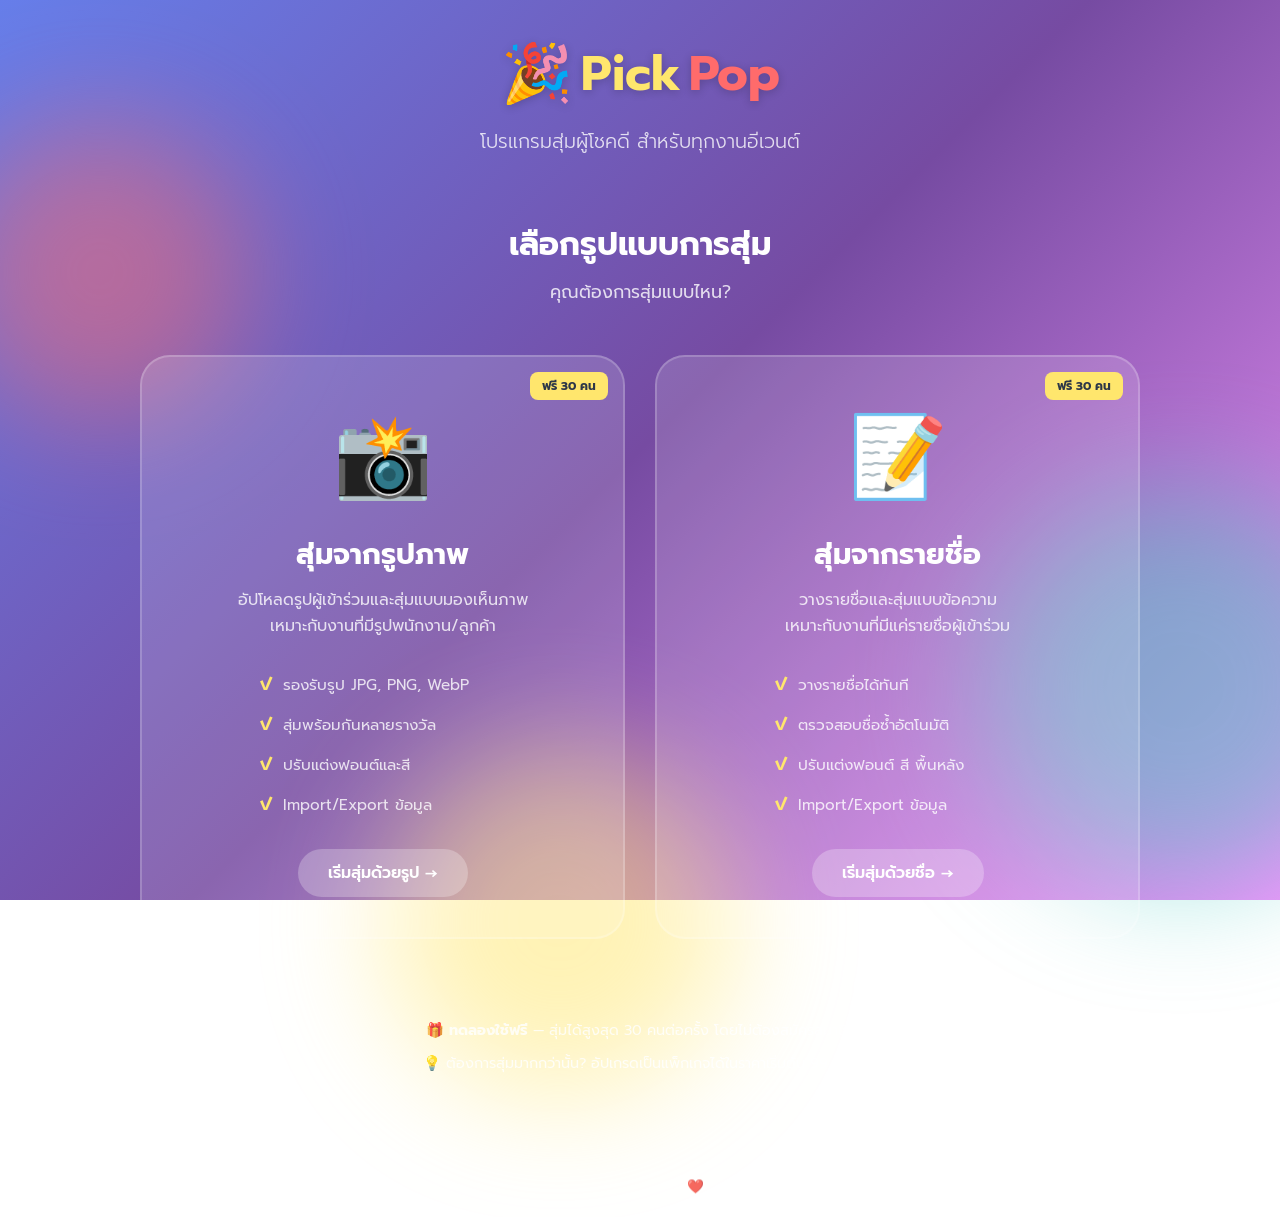
<file: index.html>
<!DOCTYPE html>
<html lang="th">
<head>
    <meta charset="UTF-8">
    <meta name="viewport" content="width=device-width, initial-scale=1.0">
    <title>PickPop - โปรแกรมสุ่มผู้โชคดี</title>
    <meta name="description" content="โปรแกรมสุ่มผู้โชคดีสำหรับงานอีเวนต์ สุ่มได้ทั้งรูปภาพและรายชื่อ ใช้งานง่าย ฟรี!">
    
    <!-- Google Fonts -->
    <link rel="preconnect" href="https://fonts.googleapis.com">
    <link rel="preconnect" href="https://fonts.gstatic.com" crossorigin>
    <link href="https://fonts.googleapis.com/css2?family=Prompt:wght@300;400;500;600;700&family=Anuphan:wght@400;500;700&display=swap" rel="stylesheet">
    
    <!-- Styles -->
    <link rel="stylesheet" href="css/common.css">
    <link rel="stylesheet" href="css/landing.css">
</head>
<body>
    <div class="landing-page">
        <!-- Animated Background Shapes -->
        <div class="bg-shapes">
            <div class="bg-shape bg-shape-1"></div>
            <div class="bg-shape bg-shape-2"></div>
            <div class="bg-shape bg-shape-3"></div>
        </div>

        <!-- Header -->
        <header class="landing-header">
            <div class="brand-logo">
                <span class="emoji">🎉</span>
                <span class="pick">Pick</span><span class="pop">Pop</span>
            </div>
            <p class="tagline">โปรแกรมสุ่มผู้โชคดี สำหรับทุกงานอีเวนต์</p>
        </header>

        <!-- Main Content -->
        <main class="landing-main">
            <div class="mode-selection">
                <h1 class="selection-title">เลือกรูปแบบการสุ่ม</h1>
                <p class="selection-subtitle">คุณต้องการสุ่มแบบไหน?</p>

                <div class="mode-cards">
                    <!-- Image Mode Card -->
                    <a href="image-mode.html" class="mode-card">
                        <div class="free-badge">ฟรี 30 คน</div>
                        <div class="mode-icon">📸</div>
                        <h2 class="mode-title">สุ่มจากรูปภาพ</h2>
                        <p class="mode-description">
                            อัปโหลดรูปผู้เข้าร่วมและสุ่มแบบมองเห็นภาพ<br>
                            เหมาะกับงานที่มีรูปพนักงาน/ลูกค้า
                        </p>
                        <ul class="mode-features">
                            <li>รองรับรูป JPG, PNG, WebP</li>
                            <li>สุ่มพร้อมกันหลายรางวัล</li>
                            <li>ปรับแต่งฟอนต์และสี</li>
                            <li>Import/Export ข้อมูล</li>
                        </ul>
                        <span class="mode-cta">เริ่มสุ่มด้วยรูป →</span>
                    </a>

                    <!-- Text Mode Card -->
                    <a href="text-mode.html" class="mode-card">
                        <div class="free-badge">ฟรี 30 คน</div>
                        <div class="mode-icon">📝</div>
                        <h2 class="mode-title">สุ่มจากรายชื่อ</h2>
                        <p class="mode-description">
                            วางรายชื่อและสุ่มแบบข้อความ<br>
                            เหมาะกับงานที่มีแค่รายชื่อผู้เข้าร่วม
                        </p>
                        <ul class="mode-features">
                            <li>วางรายชื่อได้ทันที</li>
                            <li>ตรวจสอบชื่อซ้ำอัตโนมัติ</li>
                            <li>ปรับแต่งฟอนต์ สี พื้นหลัง</li>
                            <li>Import/Export ข้อมูล</li>
                        </ul>
                        <span class="mode-cta">เริ่มสุ่มด้วยชื่อ →</span>
                    </a>
                </div>
            </div>
        </main>

        <!-- Info Section -->
        <section class="landing-info">
            <p>🎁 <strong>ทดลองใช้ฟรี</strong> — สุ่มได้สูงสุด 30 คนต่อครั้ง โดยไม่ต้องสมัครสมาชิก</p>
            <p>💡 ต้องการสุ่มมากกว่านั้น? อัปเกรดเป็นแพ็กเกจได้ในราคาเริ่มต้น 99 บาท</p>
        </section>

        <!-- Footer -->
        <footer class="app-footer">
            <p>
                <a href="privacy.html">นโยบายความเป็นส่วนตัว</a> ·
                <a href="terms.html">ข้อกำหนดการใช้งาน</a> ·
                <a href="#" onclick="alert('เร็วๆ นี้'); return false;">ติดต่อเรา</a>
            </p>
            <p style="margin-top: 10px;">© 2025 PickPop. Made with ❤️ in Thailand</p>
        </footer>
    </div>

    <script src="js/common.js"></script>
    <script>
        // Track mode selection (for future analytics)
        document.querySelectorAll('.mode-card').forEach(card => {
            card.addEventListener('click', (e) => {
                const mode = card.href.includes('image') ? 'image' : 'text';
                console.log(`Mode selected: ${mode}`);
            });
        });
    </script>
</body>
</html>
</file>
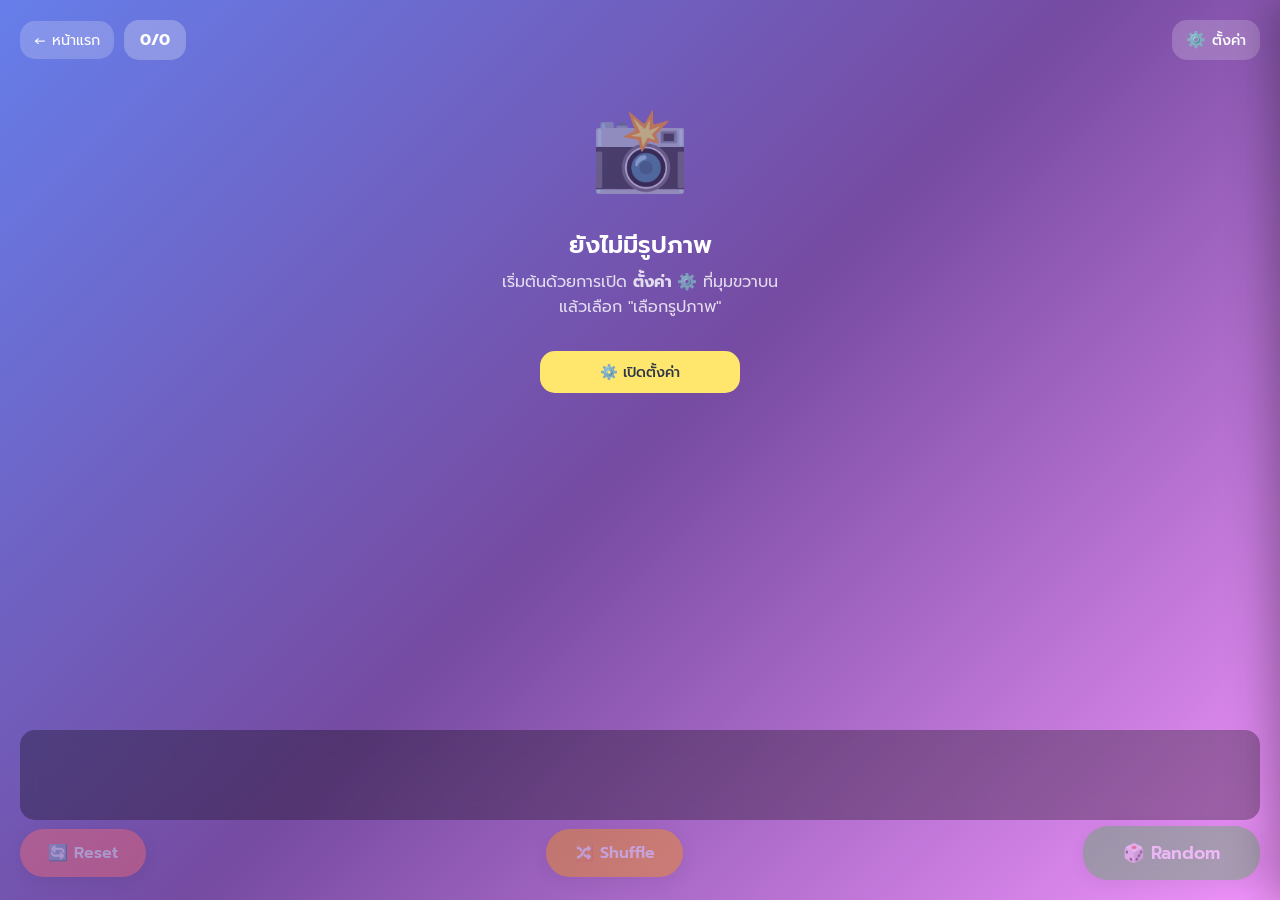
<file: image-mode.html>
<!DOCTYPE html>
<html lang="th">
<head>
    <meta charset="UTF-8">
    <meta name="viewport" content="width=device-width, initial-scale=1.0">
    <title>สุ่มจากรูปภาพ - PickPop</title>
    
    <!-- Google Fonts -->
    <link rel="preconnect" href="https://fonts.googleapis.com">
    <link rel="preconnect" href="https://fonts.gstatic.com" crossorigin>
    <link href="https://fonts.googleapis.com/css2?family=Prompt:wght@300;400;500;600;700&family=Anuphan:wght@400;500;700&display=swap" rel="stylesheet">
    
    <!-- Styles -->
    <link rel="stylesheet" href="css/common.css">
    <link rel="stylesheet" href="css/settings.css">
    <link rel="stylesheet" href="css/image-mode.css">
</head>
<body>
    <div class="image-mode-page">
        <!-- Top Bar - เหลือแค่สิ่งจำเป็น -->
        <div class="top-bar">
            <div class="top-bar-left">
                <a href="index.html" class="back-btn">
                    <span>←</span>
                    <span>หน้าแรก</span>
                </a>
                <div class="counter-display" id="counterDisplay">0/0</div>
            </div>

            <div class="top-bar-right">
                <!-- Settings button will be inserted by settings.js -->
            </div>
        </div>

        <!-- Hidden inputs for backward compatibility -->
        <input type="file" id="fileInput" accept="image/jpeg,image/png,image/webp" multiple style="display:none;">
        <input type="file" id="addMoreInput" accept="image/jpeg,image/png,image/webp" multiple style="display:none;">
        <input type="file" id="importInput" accept=".json" style="display:none;">

        <!-- Grid Container -->
        <div class="grid-container" id="gridContainer">
            <div class="empty-state" id="emptyState">
                <div class="empty-state-icon">📸</div>
                <h2 class="empty-state-title">ยังไม่มีรูปภาพ</h2>
                <p class="empty-state-text">
                    เริ่มต้นด้วยการเปิด <strong>ตั้งค่า ⚙️</strong> ที่มุมขวาบน<br>
                    แล้วเลือก "เลือกรูปภาพ"
                </p>
                <button class="setting-btn setting-btn-accent" id="openSettingsFromEmpty" style="max-width: 200px; margin-top: 10px;">
                    ⚙️ เปิดตั้งค่า
                </button>
            </div>
            <div class="highlight-box" id="highlightBox"></div>
        </div>

        <!-- Winner Gallery -->
        <div class="winner-gallery" id="winnerGallery"></div>

        <!-- Controls -->
        <div class="controls">
            <button class="btn-control btn-reset" id="resetBtn" disabled>
                🔄 Reset
            </button>
            <button class="btn-control btn-shuffle" id="shuffleBtn" disabled>
                🔀 Shuffle
            </button>
            <button class="btn-control btn-draw" id="drawBtn" disabled>
                🎲 Random
            </button>
        </div>

        <!-- Free Tier Warning -->
        <div class="free-tier-warning" id="freeTierWarning">
            <div class="free-tier-warning-icon">⚠️</div>
            <div class="free-tier-warning-text">
                <strong>เกินขีดจำกัดฟรี!</strong><br>
                รุ่นฟรีสุ่มได้สูงสุด 30 คน — <a href="index.html" style="color: white; text-decoration: underline;">อัปเกรดที่นี่</a>
            </div>
        </div>

        <!-- Winner Modal -->
        <div class="modal-overlay" id="winnerModal">
            <div class="modal-content">
                <button class="close-modal" id="closeModal">✕</button>
                <h1 class="modal-title">
                    <span class="modal-title-emoji">🎉</span>
                    ผู้โชคดี!
                </h1>
                <div class="winner-images-grid" id="winnerContent"></div>
            </div>
        </div>
    </div>

    <script src="js/common.js"></script>
    <script src="js/settings.js"></script>
    <script src="js/image-mode.js"></script>
    <script>
        document.addEventListener('DOMContentLoaded', () => {
            const openBtn = document.getElementById('openSettingsFromEmpty');
            if (openBtn) {
                openBtn.addEventListener('click', () => {
                    if (window.settingsPanel) {
                        window.settingsPanel.openPanel();
                    }
                });
            }
        });
    </script>
</body>
</html>
</file>
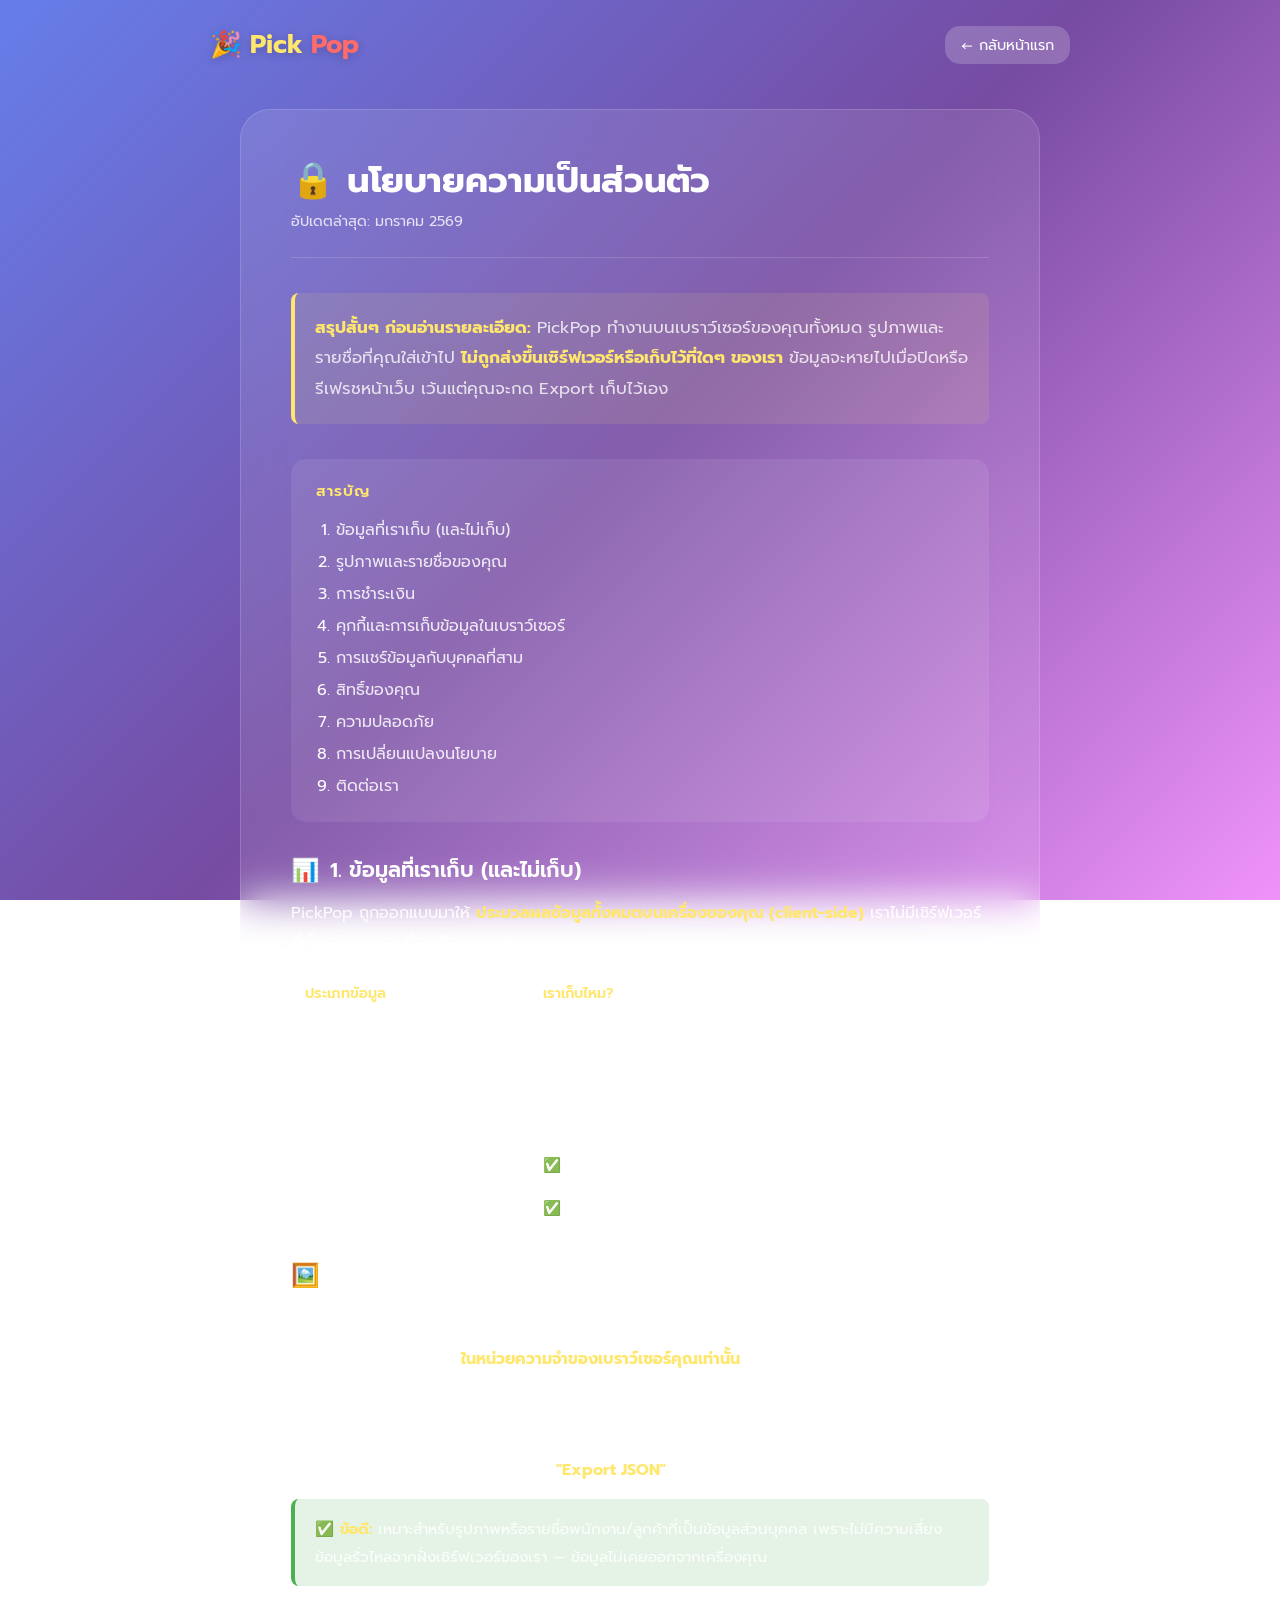
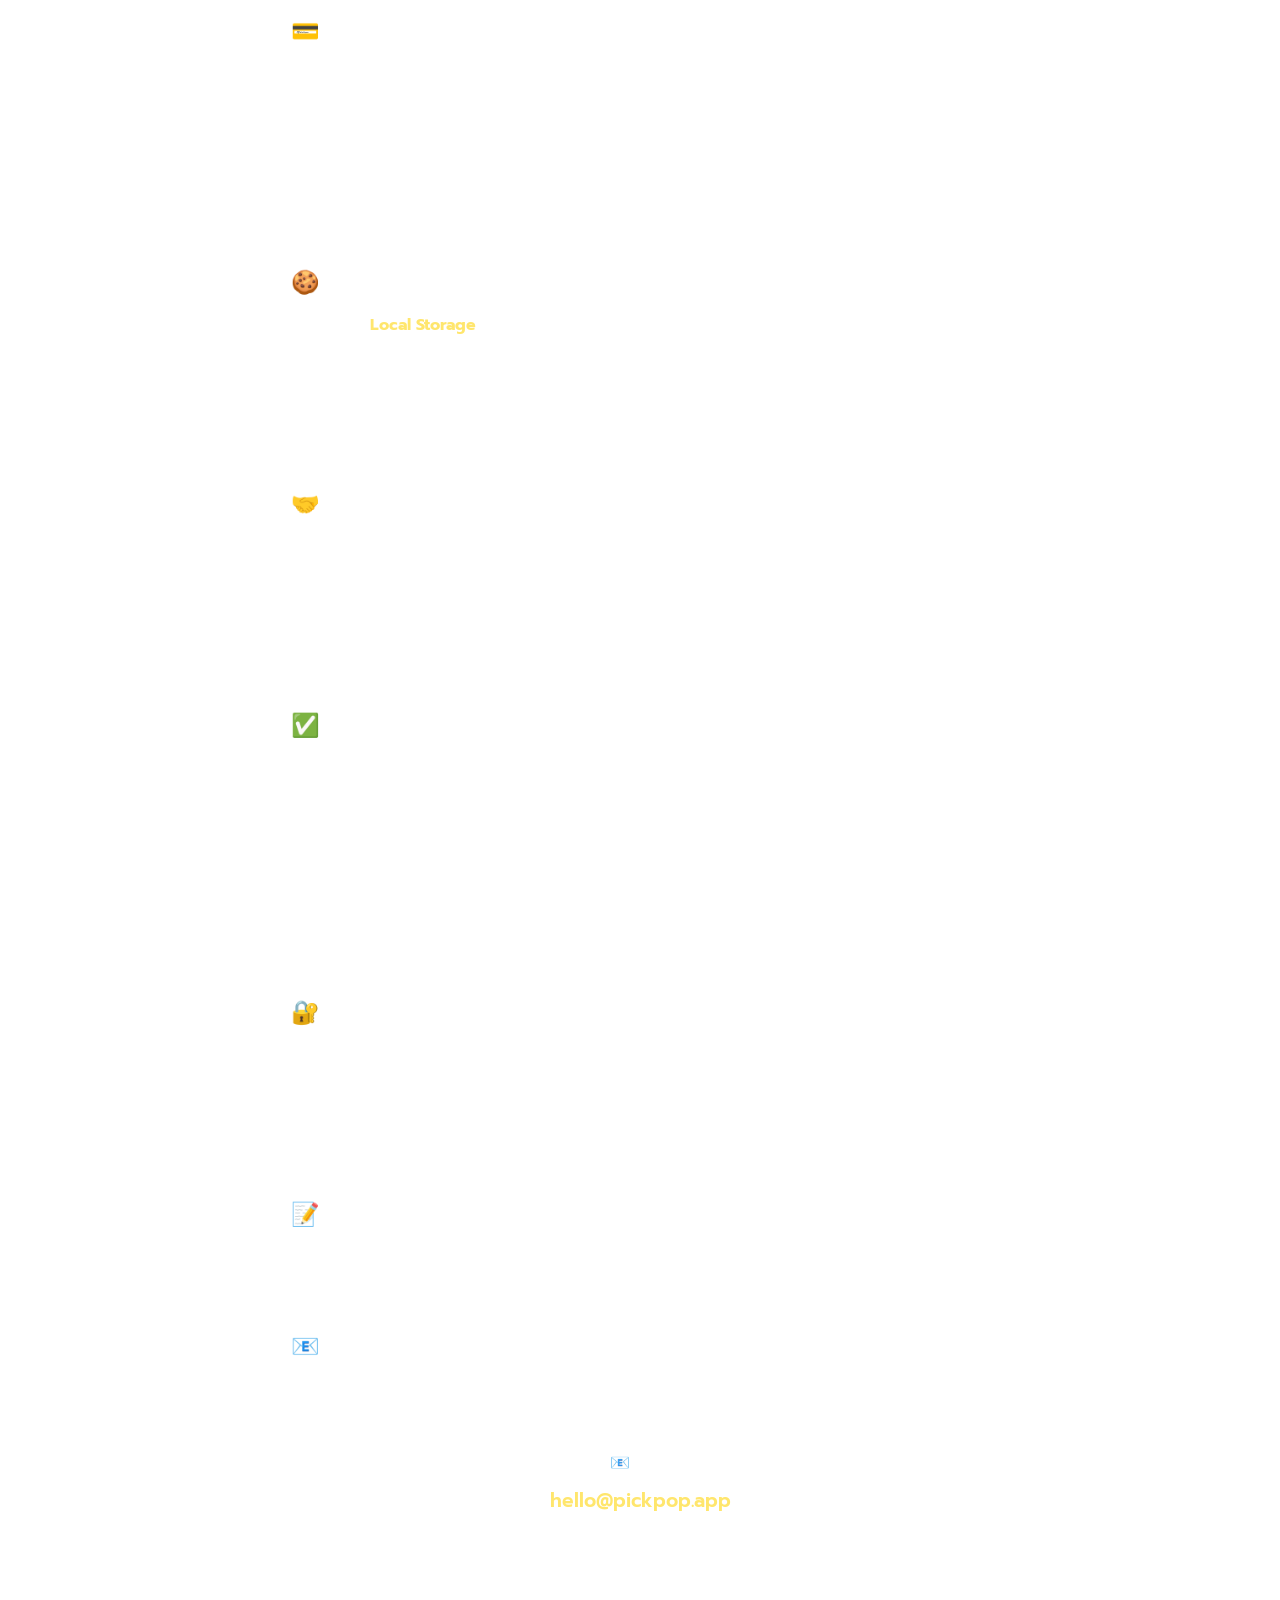
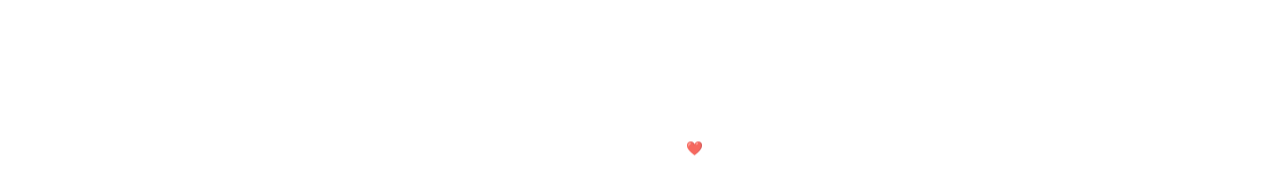
<file: privacy.html>
<!DOCTYPE html>
<html lang="th">
<head>
    <meta charset="UTF-8">
    <meta name="viewport" content="width=device-width, initial-scale=1.0">
    <title>นโยบายความเป็นส่วนตัว - PickPop</title>

    <link rel="preconnect" href="https://fonts.googleapis.com">
    <link rel="preconnect" href="https://fonts.gstatic.com" crossorigin>
    <link href="https://fonts.googleapis.com/css2?family=Prompt:wght@300;400;500;600;700&family=Anuphan:wght@400;500;700&display=swap" rel="stylesheet">

    <link rel="stylesheet" href="css/common.css">
    <link rel="stylesheet" href="css/legal.css">
</head>
<body>
    <div class="legal-page">
        <header class="legal-header">
            <a href="index.html" class="brand-logo">
                <span class="emoji">🎉</span>
                <span class="pick">Pick</span><span class="pop">Pop</span>
            </a>
            <a href="index.html" class="legal-back-btn">
                <span>←</span> กลับหน้าแรก
            </a>
        </header>

        <main class="legal-main">
            <div class="legal-content">
                <h1 class="legal-title">🔒 นโยบายความเป็นส่วนตัว</h1>
                <p class="legal-updated">อัปเดตล่าสุด: มกราคม 2569</p>

                <div class="legal-intro">
                    <strong>สรุปสั้นๆ ก่อนอ่านรายละเอียด:</strong> PickPop ทำงานบนเบราว์เซอร์ของคุณทั้งหมด
                    รูปภาพและรายชื่อที่คุณใส่เข้าไป <strong>ไม่ถูกส่งขึ้นเซิร์ฟเวอร์หรือเก็บไว้ที่ใดๆ ของเรา</strong>
                    ข้อมูลจะหายไปเมื่อปิดหรือรีเฟรชหน้าเว็บ เว้นแต่คุณจะกด Export เก็บไว้เอง
                </div>

                <div class="legal-toc">
                    <div class="legal-toc-title">สารบัญ</div>
                    <ol>
                        <li><a href="#section-1">ข้อมูลที่เราเก็บ (และไม่เก็บ)</a></li>
                        <li><a href="#section-2">รูปภาพและรายชื่อของคุณ</a></li>
                        <li><a href="#section-3">การชำระเงิน</a></li>
                        <li><a href="#section-4">คุกกี้และการเก็บข้อมูลในเบราว์เซอร์</a></li>
                        <li><a href="#section-5">การแชร์ข้อมูลกับบุคคลที่สาม</a></li>
                        <li><a href="#section-6">สิทธิ์ของคุณ</a></li>
                        <li><a href="#section-7">ความปลอดภัย</a></li>
                        <li><a href="#section-8">การเปลี่ยนแปลงนโยบาย</a></li>
                        <li><a href="#section-9">ติดต่อเรา</a></li>
                    </ol>
                </div>

                <section class="legal-section" id="section-1">
                    <h2 class="legal-section-title"><span class="icon">📊</span> 1. ข้อมูลที่เราเก็บ (และไม่เก็บ)</h2>
                    <p>PickPop ถูกออกแบบมาให้ <strong>ประมวลผลข้อมูลทั้งหมดบนเครื่องของคุณ (client-side)</strong> เราไม่มีเซิร์ฟเวอร์ที่เก็บรูปภาพ รายชื่อ หรือผลการสุ่มของคุณ</p>

                    <table class="legal-table">
                        <tr>
                            <th>ประเภทข้อมูล</th>
                            <th>เราเก็บไหม?</th>
                        </tr>
                        <tr>
                            <td>รูปภาพผู้เข้าร่วม</td>
                            <td>❌ ไม่เก็บ (อยู่ในเบราว์เซอร์คุณเท่านั้น)</td>
                        </tr>
                        <tr>
                            <td>รายชื่อผู้เข้าร่วม</td>
                            <td>❌ ไม่เก็บ (อยู่ในเบราว์เซอร์คุณเท่านั้น)</td>
                        </tr>
                        <tr>
                            <td>ผลการสุ่ม</td>
                            <td>❌ ไม่เก็บ</td>
                        </tr>
                        <tr>
                            <td>อีเมล (ตอนซื้อแพ็กเกจ)</td>
                            <td>✅ เก็บ เพื่อออกใบอนุญาตใช้งาน (License Key)</td>
                        </tr>
                        <tr>
                            <td>ข้อมูลการชำระเงิน</td>
                            <td>✅ ประมวลผลผ่านผู้ให้บริการชำระเงิน (ดูข้อ 3)</td>
                        </tr>
                    </table>
                </section>

                <section class="legal-section" id="section-2">
                    <h2 class="legal-section-title"><span class="icon">🖼️</span> 2. รูปภาพและรายชื่อของคุณ</h2>
                    <p>เมื่อคุณอัปโหลดรูปภาพหรือพิมพ์รายชื่อลงในโปรแกรม:</p>
                    <ul>
                        <li>ข้อมูลจะถูกประมวลผล<strong>ในหน่วยความจำของเบราว์เซอร์คุณเท่านั้น</strong></li>
                        <li>เราไม่สามารถเข้าถึงหรือมองเห็นรูปภาพ/รายชื่อของคุณได้เลย</li>
                        <li>เมื่อปิดแท็บหรือรีเฟรชหน้าเว็บ ข้อมูลจะหายไปทันที</li>
                        <li>หากต้องการเก็บไว้ใช้ภายหลัง ใช้ปุ่ม <strong>"Export JSON"</strong> เพื่อบันทึกไฟล์ลงเครื่องคุณเอง</li>
                    </ul>

                    <div class="legal-highlight">
                        <p>✅ <strong>ข้อดี:</strong> เหมาะสำหรับรูปภาพหรือรายชื่อพนักงาน/ลูกค้าที่เป็นข้อมูลส่วนบุคคล เพราะไม่มีความเสี่ยงข้อมูลรั่วไหลจากฝั่งเซิร์ฟเวอร์ของเรา — ข้อมูลไม่เคยออกจากเครื่องคุณ</p>
                    </div>
                </section>

                <section class="legal-section" id="section-3">
                    <h2 class="legal-section-title"><span class="icon">💳</span> 3. การชำระเงิน</h2>
                    <p>เมื่อคุณซื้อแพ็กเกจอัปเกรด เราเก็บข้อมูลดังนี้เพื่อดำเนินการเท่านั้น:</p>
                    <ul>
                        <li>อีเมลของคุณ (สำหรับส่ง License Key และใบเสร็จ)</li>
                        <li>ประวัติการซื้อ (แพ็กเกจ, วันที่, จำนวนเงิน)</li>
                    </ul>
                    <p>ข้อมูลบัตรเครดิต/การชำระเงินโดยตรง เราไม่เก็บเอง — ดำเนินการผ่านผู้ให้บริการชำระเงินที่ได้มาตรฐานความปลอดภัย</p>
                </section>

                <section class="legal-section" id="section-4">
                    <h2 class="legal-section-title"><span class="icon">🍪</span> 4. คุกกี้และการเก็บข้อมูลในเบราว์เซอร์</h2>
                    <p>เว็บไซต์นี้ใช้ <strong>Local Storage</strong> ของเบราว์เซอร์ (ไม่ใช่คุกกี้ติดตามพฤติกรรม) เพื่อ:</p>
                    <ul>
                        <li>จดจำการตั้งค่า เช่น ฟอนต์ สี ที่คุณเลือกไว้</li>
                        <li>เก็บ License Key หลังจากซื้อแพ็กเกจ (เพื่อไม่ต้องกรอกใหม่ทุกครั้ง)</li>
                    </ul>
                    <p>ข้อมูลเหล่านี้อยู่ในเบราว์เซอร์ของคุณเท่านั้น คุณสามารถลบได้ตลอดเวลาผ่านการตั้งค่าเบราว์เซอร์</p>
                </section>

                <section class="legal-section" id="section-5">
                    <h2 class="legal-section-title"><span class="icon">🤝</span> 5. การแชร์ข้อมูลกับบุคคลที่สาม</h2>
                    <p>เราไม่ขาย ให้เช่า หรือแชร์ข้อมูลส่วนบุคคลของคุณกับบุคคลที่สามเพื่อวัตถุประสงค์ทางการตลาด</p>
                    <p>ข้อมูลอาจถูกแชร์เฉพาะกรณี:</p>
                    <ul>
                        <li>ผู้ให้บริการชำระเงินที่จำเป็นต่อการทำธุรกรรม</li>
                        <li>เมื่อกฎหมายกำหนดให้ต้องเปิดเผย</li>
                    </ul>
                </section>

                <section class="legal-section" id="section-6">
                    <h2 class="legal-section-title"><span class="icon">✅</span> 6. สิทธิ์ของคุณ</h2>
                    <p>เนื่องจากรูปภาพและรายชื่อไม่ได้ถูกเก็บโดยเรา คุณจึงมีการควบคุมข้อมูลนั้นอย่างเต็มที่อยู่แล้ว สำหรับข้อมูลอีเมล/การซื้อที่เราเก็บไว้ คุณมีสิทธิ์:</p>
                    <ul>
                        <li>ขอดูข้อมูลที่เรามีเกี่ยวกับคุณ</li>
                        <li>ขอให้ลบข้อมูลอีเมล/ประวัติการซื้อของคุณ</li>
                        <li>ถอนความยินยอมในการรับอีเมลการตลาด (ถ้ามี)</li>
                    </ul>
                    <p>ติดต่อได้ที่อีเมลด้านล่างของหน้านี้</p>
                </section>

                <section class="legal-section" id="section-7">
                    <h2 class="legal-section-title"><span class="icon">🔐</span> 7. ความปลอดภัย</h2>
                    <p>เว็บไซต์นี้ใช้การเชื่อมต่อ HTTPS เข้ารหัสข้อมูลระหว่างเบราว์เซอร์คุณกับเซิร์ฟเวอร์ของเรา (สำหรับส่วนที่ต้องเชื่อมต่อ เช่น การชำระเงิน)</p>
                    <p>เนื่องจากรูปภาพ/รายชื่อประมวลผลในเบราว์เซอร์ของคุณเอง ความปลอดภัยของข้อมูลนี้ขึ้นอยู่กับการดูแลเครื่องและเบราว์เซอร์ของคุณเองด้วย</p>
                </section>

                <section class="legal-section" id="section-8">
                    <h2 class="legal-section-title"><span class="icon">📝</span> 8. การเปลี่ยนแปลงนโยบาย</h2>
                    <p>เราอาจปรับปรุงนโยบายนี้เป็นครั้งคราว การเปลี่ยนแปลงจะแสดงในหน้านี้พร้อมวันที่อัปเดตล่าสุด การใช้งานต่อหลังการเปลี่ยนแปลงถือว่าคุณยอมรับนโยบายฉบับใหม่</p>
                </section>

                <section class="legal-section" id="section-9">
                    <h2 class="legal-section-title"><span class="icon">📧</span> 9. ติดต่อเรา</h2>
                    <p>หากมีคำถามเกี่ยวกับนโยบายความเป็นส่วนตัวนี้ ติดต่อได้ที่:</p>

                    <div class="legal-contact-box">
                        <p>📧 อีเมล</p>
                        <a href="mailto:hello@pickpop.app" class="legal-contact-email">hello@pickpop.app</a>
                        <p style="margin-top: 12px; font-size: 0.85em; color: rgba(255,255,255,0.6);">
                            ตอบกลับภายใน 3-5 วันทำการ
                        </p>
                    </div>
                </section>
            </div>
        </main>

        <footer class="app-footer">
            <p>
                <a href="privacy.html">นโยบายความเป็นส่วนตัว</a> ·
                <a href="terms.html">ข้อกำหนดการใช้งาน</a> ·
                <a href="index.html">หน้าแรก</a>
            </p>
            <p style="margin-top: 10px;">© 2569 PickPop. Made with ❤️ in Thailand</p>
        </footer>
    </div>
</body>
</html>
</file>
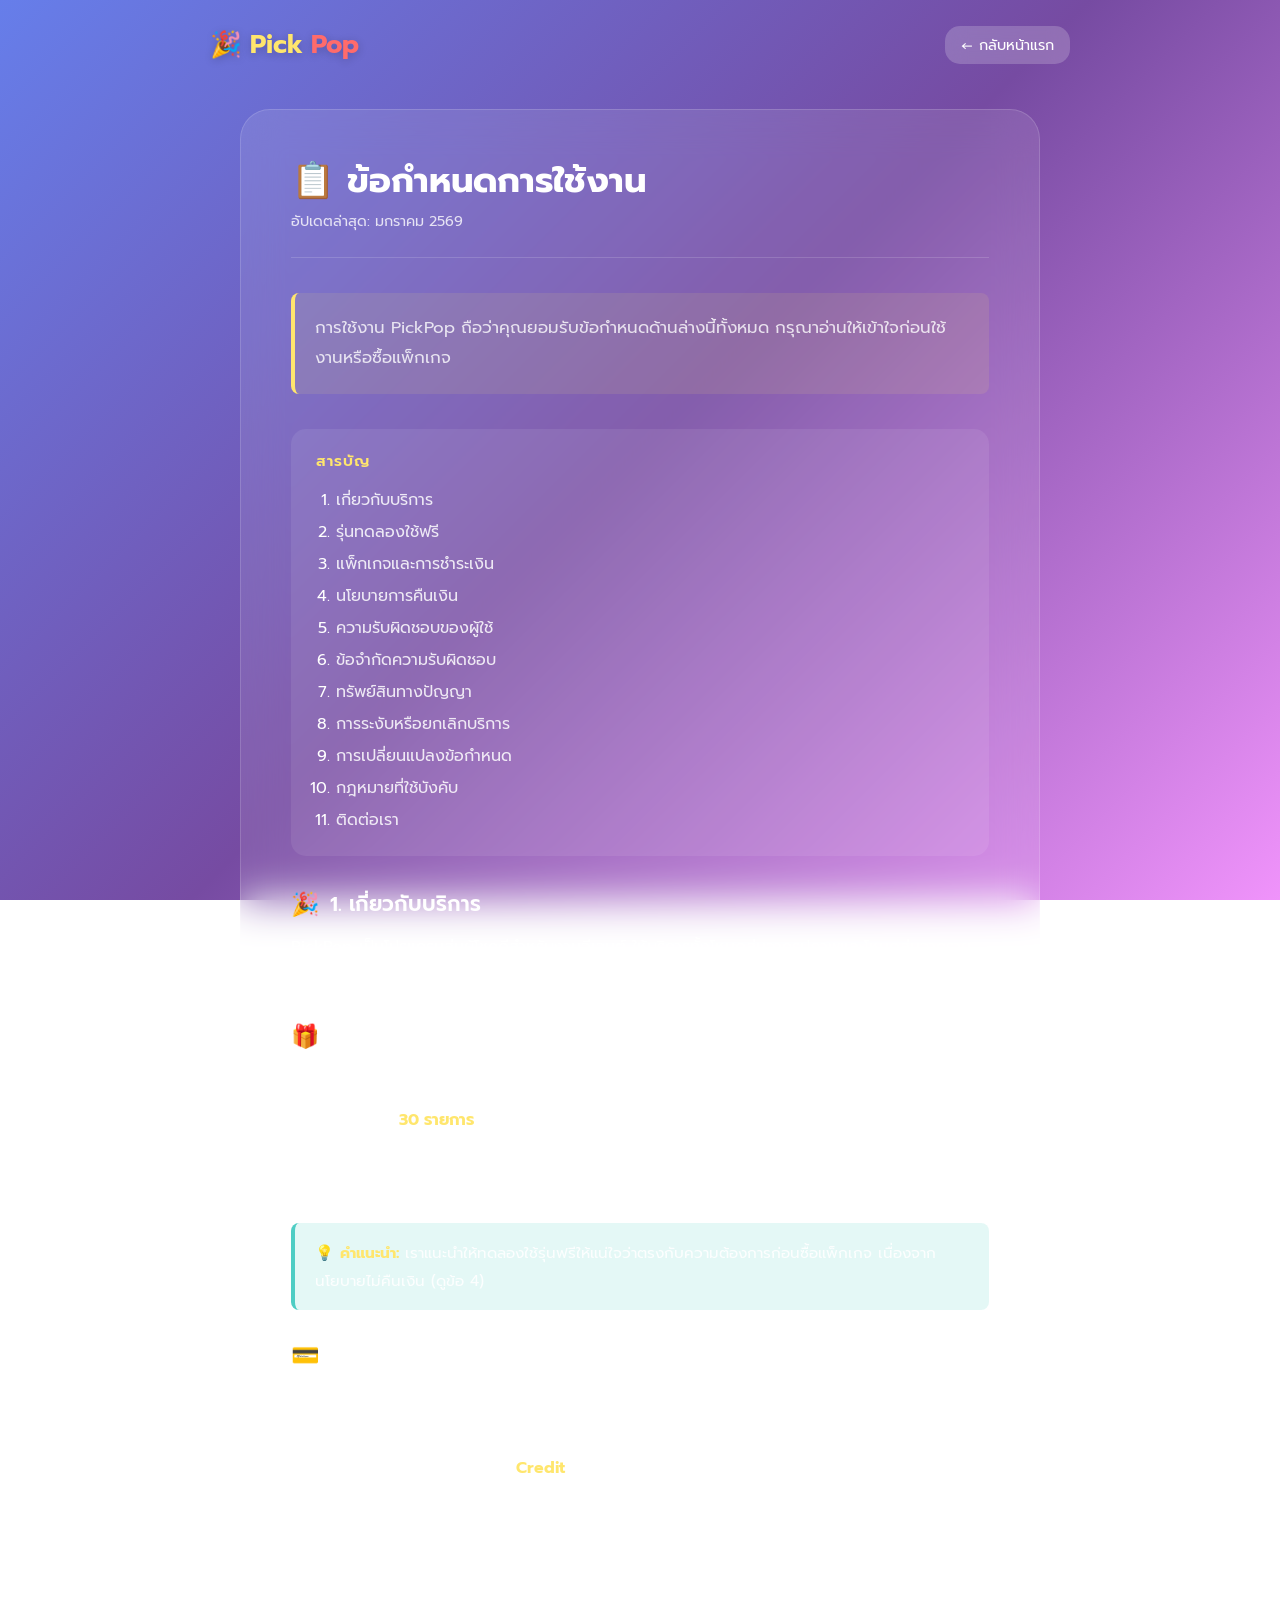
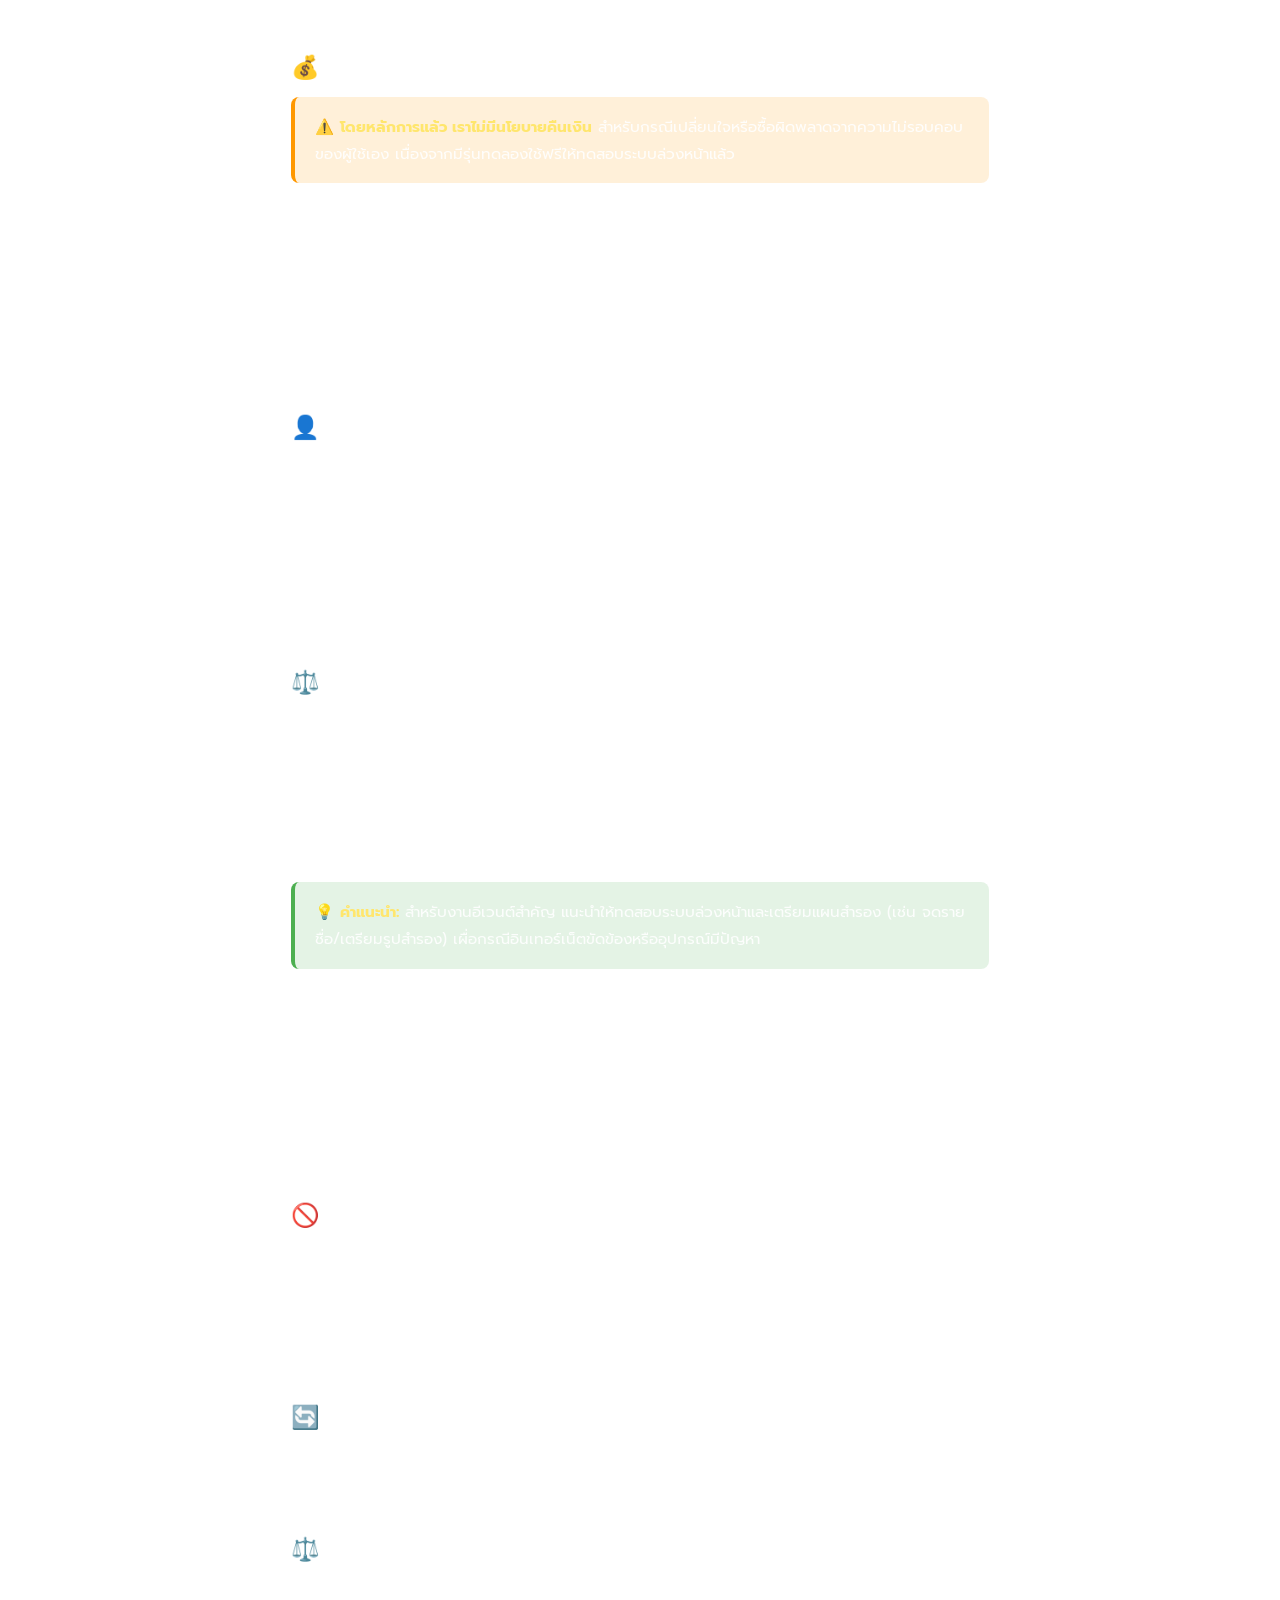
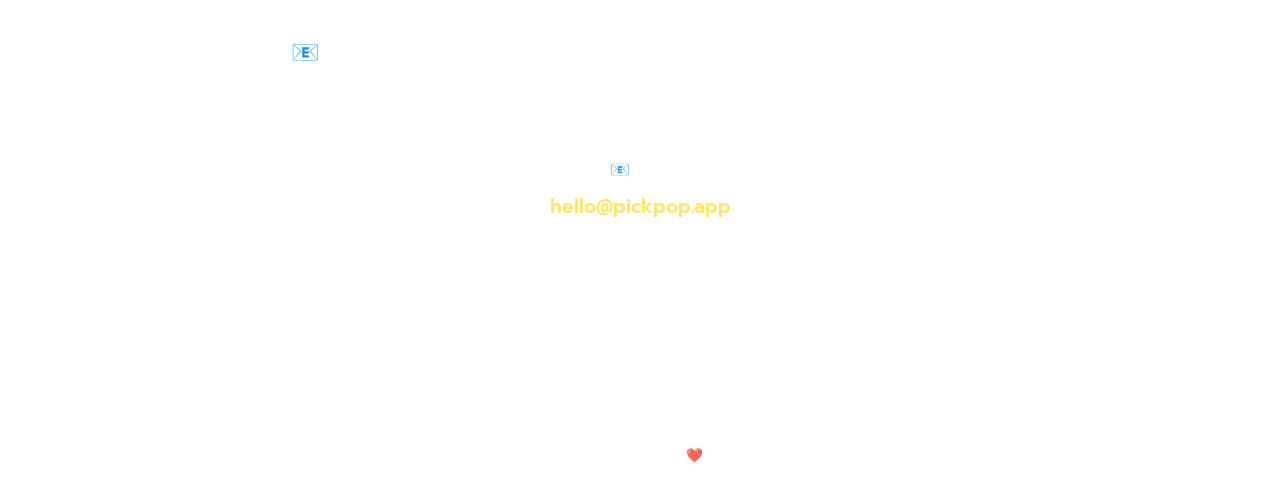
<file: terms.html>
<!DOCTYPE html>
<html lang="th">
<head>
    <meta charset="UTF-8">
    <meta name="viewport" content="width=device-width, initial-scale=1.0">
    <title>ข้อกำหนดการใช้งาน - PickPop</title>

    <link rel="preconnect" href="https://fonts.googleapis.com">
    <link rel="preconnect" href="https://fonts.gstatic.com" crossorigin>
    <link href="https://fonts.googleapis.com/css2?family=Prompt:wght@300;400;500;600;700&family=Anuphan:wght@400;500;700&display=swap" rel="stylesheet">

    <link rel="stylesheet" href="css/common.css">
    <link rel="stylesheet" href="css/legal.css">
</head>
<body>
    <div class="legal-page">
        <header class="legal-header">
            <a href="index.html" class="brand-logo">
                <span class="emoji">🎉</span>
                <span class="pick">Pick</span><span class="pop">Pop</span>
            </a>
            <a href="index.html" class="legal-back-btn">
                <span>←</span> กลับหน้าแรก
            </a>
        </header>

        <main class="legal-main">
            <div class="legal-content">
                <h1 class="legal-title">📋 ข้อกำหนดการใช้งาน</h1>
                <p class="legal-updated">อัปเดตล่าสุด: มกราคม 2569</p>

                <div class="legal-intro">
                    การใช้งาน PickPop ถือว่าคุณยอมรับข้อกำหนดด้านล่างนี้ทั้งหมด
                    กรุณาอ่านให้เข้าใจก่อนใช้งานหรือซื้อแพ็กเกจ
                </div>

                <div class="legal-toc">
                    <div class="legal-toc-title">สารบัญ</div>
                    <ol>
                        <li><a href="#section-1">เกี่ยวกับบริการ</a></li>
                        <li><a href="#section-2">รุ่นทดลองใช้ฟรี</a></li>
                        <li><a href="#section-3">แพ็กเกจและการชำระเงิน</a></li>
                        <li><a href="#section-4">นโยบายการคืนเงิน</a></li>
                        <li><a href="#section-5">ความรับผิดชอบของผู้ใช้</a></li>
                        <li><a href="#section-6">ข้อจำกัดความรับผิดชอบ</a></li>
                        <li><a href="#section-7">ทรัพย์สินทางปัญญา</a></li>
                        <li><a href="#section-8">การระงับหรือยกเลิกบริการ</a></li>
                        <li><a href="#section-9">การเปลี่ยนแปลงข้อกำหนด</a></li>
                        <li><a href="#section-10">กฎหมายที่ใช้บังคับ</a></li>
                        <li><a href="#section-11">ติดต่อเรา</a></li>
                    </ol>
                </div>

                <section class="legal-section" id="section-1">
                    <h2 class="legal-section-title"><span class="icon">🎉</span> 1. เกี่ยวกับบริการ</h2>
                    <p>PickPop เป็นโปรแกรมสุ่มผู้โชคดีสำหรับงานอีเวนต์ ให้บริการทั้งโหมดสุ่มจากรูปภาพและโหมดสุ่มจากรายชื่อ ผ่านเว็บเบราว์เซอร์ ดำเนินการโดยผู้พัฒนาอิสระรายเดียว (ไม่ใช่บริษัทขนาดใหญ่)</p>
                </section>

                <section class="legal-section" id="section-2">
                    <h2 class="legal-section-title"><span class="icon">🎁</span> 2. รุ่นทดลองใช้ฟรี</h2>
                    <p>PickPop เปิดให้ทดลองใช้ฟรีโดยไม่ต้องสมัครสมาชิก โดยมีเงื่อนไข:</p>
                    <ul>
                        <li>สุ่มได้สูงสุด <strong>30 รายการ</strong> ต่อครั้ง (ทั้งโหมดรูปภาพและข้อความ)</li>
                        <li>ใช้งานฟีเจอร์การปรับแต่ง (ฟอนต์ สี พื้นหลัง เพลง) ได้ครบถ้วน</li>
                        <li>เหมาะสำหรับการทดสอบระบบก่อนตัดสินใจซื้อแพ็กเกจ</li>
                    </ul>
                    <div class="legal-highlight info">
                        <p>💡 <strong>คำแนะนำ:</strong> เราแนะนำให้ทดลองใช้รุ่นฟรีให้แน่ใจว่าตรงกับความต้องการก่อนซื้อแพ็กเกจ เนื่องจากนโยบายไม่คืนเงิน (ดูข้อ 4)</p>
                    </div>
                </section>

                <section class="legal-section" id="section-3">
                    <h2 class="legal-section-title"><span class="icon">💳</span> 3. แพ็กเกจและการชำระเงิน</h2>
                    <p>สำหรับการสุ่มเกิน 30 รายการ ผู้ใช้ต้องซื้อแพ็กเกจตามจำนวนรายการที่ต้องการ โดยราคาแบ่งตามระดับจำนวนรายการสูงสุด</p>
                    <ul>
                        <li>แพ็กเกจที่ซื้อจะได้รับในรูปแบบ <strong>Credit</strong> ที่ผูกกับบัญชี/อีเมลของคุณ</li>
                        <li>Credit ใช้ได้กับกิจกรรมใดก็ได้ ไม่จำกัดจำนวนครั้งในการสุ่มภายในขอบเขตจำนวนรายการของแพ็กเกจนั้น</li>
                        <li>ราคาที่แสดงเป็นสกุลเงินบาท (THB) และอาจมีการปรับเปลี่ยนได้ในอนาคตโดยจะแจ้งให้ทราบล่วงหน้า</li>
                        <li>ใบเสร็จ/หลักฐานการชำระเงินจะส่งให้ทางอีเมลที่ใช้ในการซื้อ</li>
                    </ul>
                </section>

                <section class="legal-section" id="section-4">
                    <h2 class="legal-section-title"><span class="icon">💰</span> 4. นโยบายการคืนเงิน</h2>
                    <div class="legal-highlight warning">
                        <p>⚠️ <strong>โดยหลักการแล้ว เราไม่มีนโยบายคืนเงิน</strong> สำหรับกรณีเปลี่ยนใจหรือซื้อผิดพลาดจากความไม่รอบคอบของผู้ใช้เอง เนื่องจากมีรุ่นทดลองใช้ฟรีให้ทดสอบระบบล่วงหน้าแล้ว</p>
                    </div>
                    <p>ข้อยกเว้นที่จะพิจารณาคืนเงินหรือคืน Credit:</p>
                    <ul>
                        <li>ระบบขัดข้องจากฝั่งผู้ให้บริการจนไม่สามารถใช้งานได้ตามที่ควร</li>
                        <li>เกิดข้อผิดพลาดทางเทคนิคที่พิสูจน์ได้ว่าเป็นความรับผิดชอบของ PickPop โดยตรง</li>
                        <li>เรียกเก็บเงินซ้ำซ้อนโดยความผิดพลาดของระบบชำระเงิน</li>
                    </ul>
                    <p>กรณีอื่นนอกเหนือจากนี้จะพิจารณาเป็นรายกรณีไป โดยการตัดสินใจขั้นสุดท้ายเป็นดุลยพินิจของผู้ให้บริการ</p>
                </section>

                <section class="legal-section" id="section-5">
                    <h2 class="legal-section-title"><span class="icon">👤</span> 5. ความรับผิดชอบของผู้ใช้</h2>
                    <p>ในการใช้งาน PickPop คุณตกลงว่า:</p>
                    <ul>
                        <li>คุณมีสิทธิ์ในการใช้รูปภาพและรายชื่อที่นำเข้าสู่ระบบ (เช่น ได้รับความยินยอมจากเจ้าของภาพ/ข้อมูลแล้ว)</li>
                        <li>คุณจะไม่ใช้บริการเพื่อวัตถุประสงค์ที่ผิดกฎหมาย หรือละเมิดสิทธิ์ผู้อื่น</li>
                        <li>คุณเป็นผู้รับผิดชอบในการสำรองข้อมูล (Export) ของคุณเอง เนื่องจากระบบไม่ได้เก็บข้อมูลไว้ให้</li>
                        <li>คุณจะไม่พยายามแฮ็ก โจมตี หรือรบกวนการทำงานของระบบ</li>
                    </ul>
                </section>

                <section class="legal-section" id="section-6">
                    <h2 class="legal-section-title"><span class="icon">⚖️</span> 6. ข้อจำกัดความรับผิดชอบ</h2>
                    <p>PickPop ให้บริการ "ตามสภาพที่เป็นอยู่" (as-is) โดยไม่มีการรับประกันใดๆ ว่าจะปราศจากข้อผิดพลาดหรือใช้งานได้ตลอดเวลาโดยไม่หยุดชะงัก</p>
                    <p>ผู้ให้บริการจะไม่รับผิดชอบต่อความเสียหายทางอ้อม เช่น การสูญเสียโอกาสทางธุรกิจ ความล่าช้าของงานอีเวนต์ หรือความเสียหายอื่นใดที่เกิดจากการใช้งานหรือไม่สามารถใช้งานบริการได้ เว้นแต่กรณีที่กฎหมายกำหนดไว้เป็นอย่างอื่น</p>
                    <div class="legal-highlight">
                        <p>💡 <strong>คำแนะนำ:</strong> สำหรับงานอีเวนต์สำคัญ แนะนำให้ทดสอบระบบล่วงหน้าและเตรียมแผนสำรอง (เช่น จดรายชื่อ/เตรียมรูปสำรอง) เผื่อกรณีอินเทอร์เน็ตขัดข้องหรืออุปกรณ์มีปัญหา</p>
                    </div>
                </section>

                <section class="legal-section" id="section-7">
                    <h2 class="legal-section-title"><span class="icon">©️</span> 7. ทรัพย์สินทางปัญญา</h2>
                    <p>โค้ด ดีไซน์ โลโก้ และเนื้อหาทั้งหมดของเว็บไซต์ PickPop เป็นทรัพย์สินของผู้พัฒนา ห้ามคัดลอก ทำซ้ำ หรือดัดแปลงเพื่อการค้าโดยไม่ได้รับอนุญาต</p>
                    <p>รูปภาพ รายชื่อ และข้อมูลที่คุณนำเข้าสู่ระบบยังคงเป็นทรัพย์สินของคุณเอง เราไม่อ้างสิทธิ์ใดๆ ในเนื้อหาดังกล่าว</p>
                </section>

                <section class="legal-section" id="section-8">
                    <h2 class="legal-section-title"><span class="icon">🚫</span> 8. การระงับหรือยกเลิกบริการ</h2>
                    <p>เราขอสงวนสิทธิ์ในการระงับการเข้าถึงบริการชั่วคราวหรือถาวร หากพบว่าผู้ใช้ละเมิดข้อกำหนดนี้ โดยไม่จำเป็นต้องแจ้งล่วงหน้าในกรณีที่มีความจำเป็นเร่งด่วน</p>
                    <p>หากบริการต้องยุติการให้บริการถาวรในอนาคต เราจะแจ้งล่วงหน้าอย่างน้อย 30 วัน และพิจารณาคืนมูลค่า Credit ที่ยังไม่ได้ใช้งานตามความเหมาะสม</p>
                </section>

                <section class="legal-section" id="section-9">
                    <h2 class="legal-section-title"><span class="icon">🔄</span> 9. การเปลี่ยนแปลงข้อกำหนด</h2>
                    <p>เราอาจปรับปรุงข้อกำหนดการใช้งานนี้เป็นครั้งคราว การเปลี่ยนแปลงที่มีผลกระทบสำคัญจะแจ้งให้ทราบผ่านหน้าเว็บไซต์ การใช้งานต่อเนื่องหลังการเปลี่ยนแปลงถือว่าคุณยอมรับข้อกำหนดฉบับใหม่</p>
                </section>

                <section class="legal-section" id="section-10">
                    <h2 class="legal-section-title"><span class="icon">⚖️</span> 10. กฎหมายที่ใช้บังคับ</h2>
                    <p>ข้อกำหนดนี้อยู่ภายใต้บังคับของกฎหมายไทย ข้อพิพาทใดๆ ที่เกิดขึ้นจะอยู่ภายใต้เขตอำนาจศาลไทย</p>
                </section>

                <section class="legal-section" id="section-11">
                    <h2 class="legal-section-title"><span class="icon">📧</span> 11. ติดต่อเรา</h2>
                    <p>หากมีคำถามเกี่ยวกับข้อกำหนดการใช้งานนี้ ติดต่อได้ที่:</p>

                    <div class="legal-contact-box">
                        <p>📧 อีเมล</p>
                        <a href="mailto:hello@pickpop.app" class="legal-contact-email">hello@pickpop.app</a>
                        <p style="margin-top: 12px; font-size: 0.85em; color: rgba(255,255,255,0.6);">
                            ตอบกลับภายใน 3-5 วันทำการ
                        </p>
                    </div>
                </section>
            </div>
        </main>

        <footer class="app-footer">
            <p>
                <a href="privacy.html">นโยบายความเป็นส่วนตัว</a> ·
                <a href="terms.html">ข้อกำหนดการใช้งาน</a> ·
                <a href="index.html">หน้าแรก</a>
            </p>
            <p style="margin-top: 10px;">© 2569 PickPop. Made with ❤️ in Thailand</p>
        </footer>
    </div>
</body>
</html>
</file>
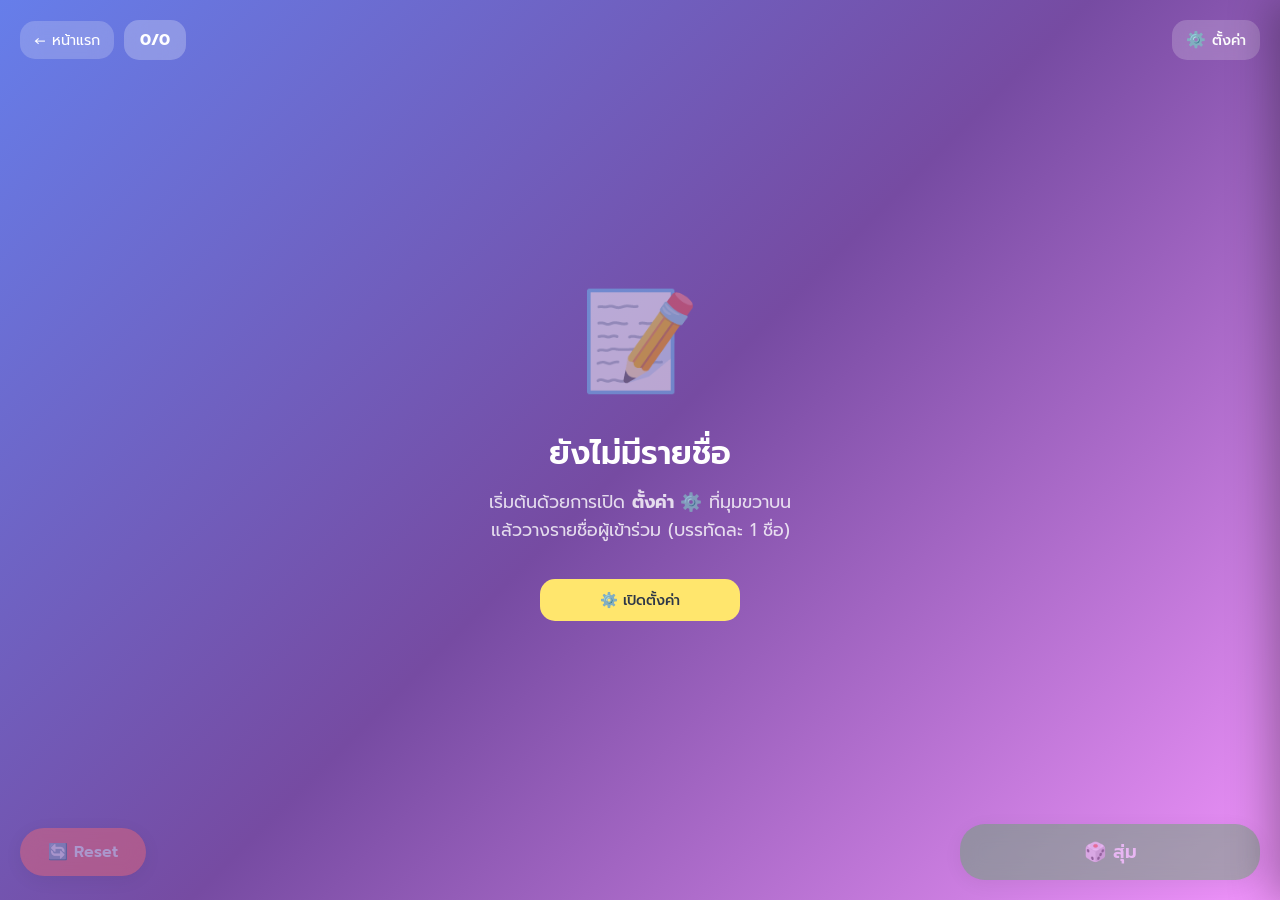
<file: text-mode.html>
<!DOCTYPE html>
<html lang="th">
<head>
    <meta charset="UTF-8">
    <meta name="viewport" content="width=device-width, initial-scale=1.0">
    <title>สุ่มจากรายชื่อ - PickPop</title>
    
    <!-- Google Fonts -->
    <link rel="preconnect" href="https://fonts.googleapis.com">
    <link rel="preconnect" href="https://fonts.gstatic.com" crossorigin>
    <link href="https://fonts.googleapis.com/css2?family=Prompt:wght@300;400;500;600;700&family=Anuphan:wght@400;500;700&display=swap" rel="stylesheet">
    
    <!-- Styles -->
    <link rel="stylesheet" href="css/common.css">
    <link rel="stylesheet" href="css/settings.css">
    <link rel="stylesheet" href="css/text-mode.css">
</head>
<body>
    <div class="text-mode-page">
        <!-- Top Bar -->
        <div class="top-bar">
            <div class="top-bar-left">
                <a href="index.html" class="back-btn">
                    <span>←</span>
                    <span>หน้าแรก</span>
                </a>
                <div class="counter-display" id="counterDisplay">0/0</div>
            </div>

            <div class="top-bar-right">
                <!-- Settings button will be inserted by settings.js -->
            </div>
        </div>

        <!-- Draw Area -->
        <div class="draw-area" id="drawArea">
            <div class="empty-state" id="emptyState">
                <div class="empty-state-icon">📝</div>
                <h2 class="empty-state-title">ยังไม่มีรายชื่อ</h2>
                <p class="empty-state-text">
                    เริ่มต้นด้วยการเปิด <strong>ตั้งค่า ⚙️</strong> ที่มุมขวาบน<br>
                    แล้ววางรายชื่อผู้เข้าร่วม (บรรทัดละ 1 ชื่อ)
                </p>
                <button class="setting-btn setting-btn-accent" id="openSettingsFromEmpty" style="max-width: 200px; margin-top: 10px;">
                    ⚙️ เปิดตั้งค่า
                </button>
            </div>
        </div>

        <!-- Controls -->
        <div class="controls">
            <button class="btn-control btn-reset" id="resetBtn" disabled>
                🔄 Reset
            </button>
            <button class="btn-control btn-draw" id="drawBtn" disabled>
                🎲 สุ่ม
            </button>
        </div>

        <!-- Free Tier Warning -->
        <div class="free-tier-warning" id="freeTierWarning">
            <div class="free-tier-warning-icon">⚠️</div>
            <div class="free-tier-warning-text">
                <strong>เกินขีดจำกัดฟรี!</strong><br>
                รุ่นฟรีสุ่มได้สูงสุด 30 คน — <a href="index.html" style="color: white; text-decoration: underline;">อัปเกรดที่นี่</a>
            </div>
        </div>

        <!-- Winners Modal -->
        <div class="modal-overlay" id="winnerModal">
            <div class="modal-content">
                <button class="close-modal" id="closeModal">✕</button>
                <h1 class="modal-title">
                    <span class="modal-title-emoji">🎉</span>
                    ผู้โชคดี!
                </h1>
                <div class="winner-names-list" id="winnerContent"></div>
            </div>
        </div>
    </div>

    <script src="js/common.js"></script>
    <script src="js/settings.js"></script>
    <script src="js/text-mode.js"></script>
    <script>
        document.addEventListener('DOMContentLoaded', () => {
            const openBtn = document.getElementById('openSettingsFromEmpty');
            if (openBtn) {
                openBtn.addEventListener('click', () => {
                    if (window.settingsPanel) window.settingsPanel.openPanel();
                });
            }
        });
    </script>
</body>
</html>
</file>
<file: css/common.css>
/* ========================================
   PickPop - Common Styles
   ======================================== */

/* CSS Variables - Theme Colors */
:root {
    /* Brand Colors */
    --brand-primary: #FF6B6B;
    --brand-secondary: #4ECDC4;
    --brand-accent: #FFE66D;
    --brand-purple: #A66CFF;
    --brand-pink: #FF6BAA;
    
    /* Background */
    --bg-gradient: linear-gradient(135deg, #667eea 0%, #764ba2 50%, #f093fb 100%);
    
    /* Text */
    --text-white: #ffffff;
    --text-dark: #2d3748;
    --text-muted: rgba(255, 255, 255, 0.8);
    
    /* Effects */
    --shadow-sm: 0 2px 8px rgba(0, 0, 0, 0.1);
    --shadow-md: 0 4px 20px rgba(0, 0, 0, 0.15);
    --shadow-lg: 0 10px 40px rgba(0, 0, 0, 0.2);
    --shadow-glow: 0 0 30px rgba(255, 255, 255, 0.3);
    
    /* Border Radius */
    --radius-sm: 8px;
    --radius-md: 15px;
    --radius-lg: 25px;
    --radius-xl: 30px;
    
    /* Transitions */
    --transition-fast: 0.2s ease;
    --transition-normal: 0.3s ease;
    --transition-slow: 0.5s ease;
}

/* Reset & Base */
* {
    margin: 0;
    padding: 0;
    box-sizing: border-box;
}

html, body {
    height: 100%;
    font-family: 'Prompt', 'Anuphan', sans-serif;
    -webkit-font-smoothing: antialiased;
    -moz-osx-font-smoothing: grayscale;
}

body {
    background: var(--bg-gradient);
    background-attachment: fixed;
    color: var(--text-white);
    overflow-x: hidden;
    min-height: 100vh;
}

/* Typography */
h1, h2, h3, h4 {
    font-weight: 700;
    line-height: 1.2;
}

/* Buttons */
.btn {
    display: inline-flex;
    align-items: center;
    justify-content: center;
    gap: 8px;
    padding: 12px 24px;
    border: none;
    border-radius: var(--radius-md);
    font-family: inherit;
    font-size: 1em;
    font-weight: 500;
    cursor: pointer;
    transition: all var(--transition-normal);
    color: var(--text-white);
    backdrop-filter: blur(10px);
    -webkit-backdrop-filter: blur(10px);
}

.btn-primary {
    background: var(--brand-primary);
    box-shadow: var(--shadow-md);
}

.btn-primary:hover {
    background: #ff5252;
    transform: translateY(-2px);
    box-shadow: var(--shadow-lg);
}

.btn-secondary {
    background: rgba(255, 255, 255, 0.2);
}

.btn-secondary:hover {
    background: rgba(255, 255, 255, 0.3);
}

.btn-ghost {
    background: transparent;
    border: 2px solid rgba(255, 255, 255, 0.3);
}

.btn-ghost:hover {
    border-color: rgba(255, 255, 255, 0.6);
    background: rgba(255, 255, 255, 0.1);
}

/* Container */
.container {
    width: 100%;
    max-width: 1200px;
    margin: 0 auto;
    padding: 0 20px;
}

/* Logo/Brand */
.brand-logo {
    display: inline-flex;
    align-items: center;
    gap: 8px;
    font-size: 2em;
    font-weight: 700;
    color: var(--text-white);
    text-decoration: none;
    text-shadow: 0 2px 10px rgba(0, 0, 0, 0.2);
}

.brand-logo .pick {
    color: var(--brand-accent);
}

.brand-logo .pop {
    color: var(--brand-primary);
}

/* Footer */
.app-footer {
    text-align: center;
    padding: 20px;
    font-size: 0.85em;
    color: var(--text-muted);
}

.app-footer a {
    color: var(--text-muted);
    text-decoration: none;
    margin: 0 8px;
    transition: color var(--transition-fast);
}

.app-footer a:hover {
    color: var(--text-white);
}

/* Utility Classes */
.hidden {
    display: none !important;
}

.text-center {
    text-align: center;
}

/* Scrollbar */
::-webkit-scrollbar {
    width: 8px;
    height: 8px;
}

::-webkit-scrollbar-track {
    background: rgba(0, 0, 0, 0.1);
    border-radius: 4px;
}

::-webkit-scrollbar-thumb {
    background: rgba(255, 255, 255, 0.3);
    border-radius: 4px;
}

::-webkit-scrollbar-thumb:hover {
    background: rgba(255, 255, 255, 0.5);
}

/* Animations */
@keyframes fadeIn {
    from {
        opacity: 0;
        transform: translateY(20px);
    }
    to {
        opacity: 1;
        transform: translateY(0);
    }
}

@keyframes float {
    0%, 100% {
        transform: translateY(0);
    }
    50% {
        transform: translateY(-10px);
    }
}

@keyframes pulse {
    0%, 100% {
        transform: scale(1);
    }
    50% {
        transform: scale(1.05);
    }
}

@keyframes shimmer {
    0% {
        background-position: -200% center;
    }
    100% {
        background-position: 200% center;
    }
}
</file>
<file: css/landing.css>
/* ========================================
   PickPop - Landing Page Styles
   ======================================== */

.landing-page {
    min-height: 100vh;
    display: flex;
    flex-direction: column;
    position: relative;
    overflow: hidden;
}

/* Animated Background Shapes */
.bg-shapes {
    position: absolute;
    top: 0;
    left: 0;
    width: 100%;
    height: 100%;
    z-index: 0;
    pointer-events: none;
}

.bg-shape {
    position: absolute;
    border-radius: 50%;
    filter: blur(60px);
    opacity: 0.5;
    animation: float 6s ease-in-out infinite;
}

.bg-shape-1 {
    width: 300px;
    height: 300px;
    background: var(--brand-primary);
    top: 10%;
    left: -50px;
    animation-delay: 0s;
}

.bg-shape-2 {
    width: 400px;
    height: 400px;
    background: var(--brand-secondary);
    top: 40%;
    right: -100px;
    animation-delay: 2s;
}

.bg-shape-3 {
    width: 350px;
    height: 350px;
    background: var(--brand-accent);
    bottom: 10%;
    left: 30%;
    animation-delay: 4s;
}

/* Header */
.landing-header {
    position: relative;
    z-index: 10;
    padding: 30px 20px;
    text-align: center;
}

.landing-header .brand-logo {
    font-size: 3em;
    animation: fadeIn 0.8s ease;
}

.landing-header .brand-logo .emoji {
    font-size: 1.2em;
    animation: pulse 2s ease-in-out infinite;
    display: inline-block;
}

.tagline {
    margin-top: 10px;
    font-size: 1.2em;
    color: var(--text-muted);
    font-weight: 300;
    animation: fadeIn 1s ease 0.2s both;
}

/* Main Content */
.landing-main {
    flex: 1;
    display: flex;
    align-items: center;
    justify-content: center;
    padding: 40px 20px;
    position: relative;
    z-index: 10;
}

.mode-selection {
    text-align: center;
    max-width: 1000px;
    width: 100%;
}

.selection-title {
    font-size: 2em;
    margin-bottom: 15px;
    animation: fadeIn 1s ease 0.4s both;
}

.selection-subtitle {
    font-size: 1.1em;
    color: var(--text-muted);
    margin-bottom: 50px;
    animation: fadeIn 1s ease 0.5s both;
}

/* Mode Cards */
.mode-cards {
    display: grid;
    grid-template-columns: repeat(2, 1fr);
    gap: 30px;
    animation: fadeIn 1s ease 0.6s both;
}

.mode-card {
    background: rgba(255, 255, 255, 0.15);
    backdrop-filter: blur(20px);
    -webkit-backdrop-filter: blur(20px);
    border: 2px solid rgba(255, 255, 255, 0.2);
    border-radius: var(--radius-xl);
    padding: 40px 30px;
    cursor: pointer;
    transition: all var(--transition-normal);
    text-align: center;
    position: relative;
    overflow: hidden;
    color: var(--text-white);
    text-decoration: none;
    display: block;
}

.mode-card::before {
    content: '';
    position: absolute;
    top: 0;
    left: -100%;
    width: 100%;
    height: 100%;
    background: linear-gradient(
        90deg,
        transparent,
        rgba(255, 255, 255, 0.2),
        transparent
    );
    transition: left 0.6s ease;
}

.mode-card:hover::before {
    left: 100%;
}

.mode-card:hover {
    transform: translateY(-10px) scale(1.02);
    background: rgba(255, 255, 255, 0.25);
    border-color: rgba(255, 255, 255, 0.4);
    box-shadow: var(--shadow-lg);
}

.mode-icon {
    font-size: 5em;
    margin-bottom: 20px;
    display: inline-block;
    animation: float 4s ease-in-out infinite;
}

.mode-card:nth-child(2) .mode-icon {
    animation-delay: 2s;
}

.mode-title {
    font-size: 1.8em;
    margin-bottom: 15px;
    font-weight: 700;
}

.mode-description {
    font-size: 1em;
    color: var(--text-muted);
    margin-bottom: 25px;
    line-height: 1.6;
    min-height: 3.2em;
}

.mode-features {
    list-style: none;
    text-align: left;
    margin-bottom: 25px;
    max-width: 250px;
    margin-left: auto;
    margin-right: auto;
}

.mode-features li {
    padding: 6px 0;
    font-size: 0.95em;
    color: var(--text-muted);
    display: flex;
    align-items: center;
    gap: 8px;
}

.mode-features li::before {
    content: '✓';
    color: var(--brand-accent);
    font-weight: bold;
    font-size: 1.2em;
}

.mode-cta {
    display: inline-block;
    padding: 12px 30px;
    background: rgba(255, 255, 255, 0.25);
    border-radius: var(--radius-lg);
    font-weight: 600;
    font-size: 1em;
    transition: all var(--transition-normal);
}

.mode-card:hover .mode-cta {
    background: var(--text-white);
    color: var(--text-dark);
    transform: scale(1.05);
}

/* Free Badge */
.free-badge {
    position: absolute;
    top: 15px;
    right: 15px;
    background: var(--brand-accent);
    color: var(--text-dark);
    padding: 5px 12px;
    border-radius: var(--radius-sm);
    font-size: 0.75em;
    font-weight: 700;
    animation: pulse 2s ease-in-out infinite;
}

/* Info Section */
.landing-info {
    text-align: center;
    padding: 40px 20px;
    color: var(--text-muted);
    font-size: 0.9em;
    animation: fadeIn 1s ease 0.8s both;
    position: relative;
    z-index: 10;
}

.landing-info p {
    max-width: 600px;
    margin: 0 auto 10px;
    line-height: 1.6;
}

/* Responsive - แม้ไม่ต้อง responsive แต่ให้ดูดีบน mobile ได้ */
@media (max-width: 768px) {
    .mode-cards {
        grid-template-columns: 1fr;
    }
    
    .landing-header .brand-logo {
        font-size: 2.5em;
    }
    
    .selection-title {
        font-size: 1.5em;
    }
}
</file>
<file: css/settings.css>
/* ========================================
   PickPop - Settings Panel Styles
   (Shared between image-mode & text-mode)
   ======================================== */

/* Settings Button (Gear icon) */
.settings-btn {
    display: inline-flex;
    align-items: center;
    gap: 6px;
    padding: 8px 14px;
    background: rgba(255, 255, 255, 0.2);
    border: none;
    border-radius: var(--radius-md);
    color: var(--text-white);
    font-family: inherit;
    font-size: 0.9em;
    font-weight: 500;
    cursor: pointer;
    backdrop-filter: blur(10px);
    transition: all var(--transition-normal);
}

.settings-btn:hover {
    background: rgba(255, 255, 255, 0.3);
    transform: translateY(-1px);
}

.settings-btn-icon {
    display: inline-block;
    font-size: 1.1em;
    transition: transform var(--transition-normal);
}

.settings-btn:hover .settings-btn-icon {
    transform: rotate(90deg);
}

/* Settings Overlay */
.settings-overlay {
    position: fixed;
    top: 0;
    left: 0;
    right: 0;
    bottom: 0;
    background: rgba(0, 0, 0, 0.5);
    backdrop-filter: blur(4px);
    z-index: 999;
    opacity: 0;
    pointer-events: none;
    transition: opacity var(--transition-normal);
}

.settings-overlay.show {
    opacity: 1;
    pointer-events: all;
}

/* Settings Panel */
.settings-panel {
    position: fixed;
    top: 0;
    right: 0;
    width: 400px;
    max-width: 90vw;
    height: 100vh;
    background: linear-gradient(180deg, #764ba2 0%, #667eea 100%);
    box-shadow: -10px 0 40px rgba(0, 0, 0, 0.3);
    z-index: 1000;
    transform: translateX(100%);
    transition: transform var(--transition-normal);
    display: flex;
    flex-direction: column;
    color: var(--text-white);
}

.settings-panel.show {
    transform: translateX(0);
}

/* Settings Header */
.settings-header {
    padding: 20px 25px;
    display: flex;
    justify-content: space-between;
    align-items: center;
    border-bottom: 1px solid rgba(255, 255, 255, 0.15);
    flex-shrink: 0;
}

.settings-header h2 {
    font-size: 1.4em;
    display: flex;
    align-items: center;
    gap: 10px;
}

.settings-close {
    background: rgba(255, 255, 255, 0.2);
    border: none;
    color: white;
    width: 36px;
    height: 36px;
    border-radius: 50%;
    font-size: 1.1em;
    cursor: pointer;
    transition: all var(--transition-normal);
}

.settings-close:hover {
    background: rgba(255, 255, 255, 0.35);
    transform: rotate(90deg);
}

/* Settings Content (Scrollable) */
.settings-content {
    flex: 1;
    overflow-y: auto;
    padding: 20px 25px;
}

.settings-content::-webkit-scrollbar {
    width: 8px;
}

.settings-content::-webkit-scrollbar-track {
    background: rgba(0, 0, 0, 0.1);
}

.settings-content::-webkit-scrollbar-thumb {
    background: rgba(255, 255, 255, 0.3);
    border-radius: 4px;
}

/* Setting Section */
.settings-section {
    margin-bottom: 25px;
    padding-bottom: 20px;
    border-bottom: 1px solid rgba(255, 255, 255, 0.1);
}

.settings-section:last-child {
    border-bottom: none;
}

.settings-section-title {
    font-size: 1em;
    font-weight: 600;
    margin-bottom: 15px;
    display: flex;
    align-items: center;
    gap: 8px;
    color: var(--brand-accent);
}

/* Setting Item */
.setting-item {
    margin-bottom: 15px;
}

.setting-item:last-child {
    margin-bottom: 0;
}

.setting-label {
    display: block;
    font-size: 0.9em;
    margin-bottom: 8px;
    color: var(--text-white);
    opacity: 0.9;
}

.setting-hint {
    font-size: 0.8em;
    color: rgba(255, 255, 255, 0.6);
    margin-top: 4px;
    line-height: 1.4;
}

/* Setting Inputs */
.setting-input,
.setting-select {
    width: 100%;
    padding: 10px 14px;
    background: rgba(255, 255, 255, 0.15);
    border: 1px solid rgba(255, 255, 255, 0.2);
    border-radius: var(--radius-sm);
    color: var(--text-white);
    font-family: inherit;
    font-size: 0.95em;
    transition: all var(--transition-fast);
}

.setting-input:focus,
.setting-select:focus {
    outline: none;
    background: rgba(255, 255, 255, 0.25);
    border-color: var(--brand-accent);
}

.setting-select {
    cursor: pointer;
    appearance: none;
    background-image: url("data:image/svg+xml;charset=UTF-8,%3csvg xmlns='http://www.w3.org/2000/svg' viewBox='0 0 24 24' fill='none' stroke='white' stroke-width='2' stroke-linecap='round' stroke-linejoin='round'%3e%3cpolyline points='6 9 12 15 18 9'/%3e%3c/svg%3e");
    background-repeat: no-repeat;
    background-position: right 12px center;
    background-size: 16px;
    padding-right: 40px;
}

.setting-select option {
    background: #4a3c7e;
    color: white;
    padding: 10px;
}

/* Number Input Group */
.setting-number-group {
    display: flex;
    align-items: center;
    gap: 10px;
}

.setting-number-group .setting-input {
    flex: 1;
}

/* Color Picker */
.setting-color-group {
    display: flex;
    align-items: center;
    gap: 12px;
}

.setting-color-picker {
    width: 50px;
    height: 40px;
    border: 2px solid rgba(255, 255, 255, 0.3);
    border-radius: var(--radius-sm);
    cursor: pointer;
    padding: 0;
    background: transparent;
}

.setting-color-picker::-webkit-color-swatch-wrapper {
    padding: 0;
}

.setting-color-picker::-webkit-color-swatch {
    border: none;
    border-radius: 4px;
}

.setting-color-text {
    flex: 1;
    padding: 10px 14px;
    background: rgba(255, 255, 255, 0.15);
    border: 1px solid rgba(255, 255, 255, 0.2);
    border-radius: var(--radius-sm);
    color: var(--text-white);
    font-family: 'Courier New', monospace;
    font-size: 0.9em;
    text-transform: uppercase;
}

/* Range/Slider */
.setting-range {
    -webkit-appearance: none;
    width: 100%;
    height: 6px;
    background: rgba(255, 255, 255, 0.2);
    border-radius: 3px;
    outline: none;
}

.setting-range::-webkit-slider-thumb {
    -webkit-appearance: none;
    width: 20px;
    height: 20px;
    background: var(--brand-accent);
    border-radius: 50%;
    cursor: pointer;
    transition: transform var(--transition-fast);
}

.setting-range::-webkit-slider-thumb:hover {
    transform: scale(1.2);
}

.setting-range::-moz-range-thumb {
    width: 20px;
    height: 20px;
    background: var(--brand-accent);
    border-radius: 50%;
    cursor: pointer;
    border: none;
}

.setting-range-group {
    display: flex;
    align-items: center;
    gap: 12px;
}

.setting-range-value {
    min-width: 45px;
    text-align: center;
    padding: 6px 10px;
    background: rgba(255, 255, 255, 0.2);
    border-radius: var(--radius-sm);
    font-size: 0.9em;
    font-weight: 600;
}

/* Toggle Switch */
.setting-toggle {
    display: flex;
    align-items: center;
    justify-content: space-between;
    cursor: pointer;
    user-select: none;
}

.setting-toggle-label {
    font-size: 0.95em;
}

.toggle-switch {
    position: relative;
    width: 48px;
    height: 26px;
    background: rgba(255, 255, 255, 0.2);
    border-radius: 13px;
    transition: background var(--transition-normal);
    flex-shrink: 0;
}

.toggle-switch::after {
    content: '';
    position: absolute;
    top: 3px;
    left: 3px;
    width: 20px;
    height: 20px;
    background: white;
    border-radius: 50%;
    transition: transform var(--transition-normal);
}

.toggle-checkbox {
    display: none;
}

.toggle-checkbox:checked + .toggle-switch {
    background: var(--brand-accent);
}

.toggle-checkbox:checked + .toggle-switch::after {
    transform: translateX(22px);
}

/* Action Buttons in Settings */
.setting-btn {
    display: inline-flex;
    align-items: center;
    justify-content: center;
    gap: 8px;
    padding: 10px 18px;
    border: none;
    border-radius: var(--radius-md);
    color: var(--text-white);
    font-family: inherit;
    font-size: 0.9em;
    font-weight: 500;
    cursor: pointer;
    transition: all var(--transition-normal);
    text-decoration: none;
    text-align: center;
    width: 100%;
    margin-bottom: 8px;
}

.setting-btn:last-child {
    margin-bottom: 0;
}

.setting-btn-primary {
    background: var(--brand-secondary);
}

.setting-btn-primary:hover {
    background: #3dbeb5;
    transform: translateY(-1px);
}

.setting-btn-accent {
    background: var(--brand-accent);
    color: var(--text-dark);
}

.setting-btn-accent:hover {
    background: #ffd93d;
    transform: translateY(-1px);
}

.setting-btn-success {
    background: rgba(76, 175, 80, 0.5);
}

.setting-btn-success:hover {
    background: rgba(76, 175, 80, 0.7);
}

.setting-btn-purple {
    background: rgba(156, 39, 176, 0.5);
}

.setting-btn-purple:hover {
    background: rgba(156, 39, 176, 0.7);
}

/* Button Group (2 buttons side by side) */
.setting-btn-group {
    display: grid;
    grid-template-columns: 1fr 1fr;
    gap: 10px;
    margin-bottom: 10px;
}

.setting-btn-group .setting-btn {
    margin-bottom: 0;
}

/* Hidden file inputs */
.setting-file-input {
    display: none;
}

/* File info display */
.setting-file-info {
    display: flex;
    align-items: center;
    gap: 10px;
    padding: 10px 12px;
    background: rgba(255, 255, 255, 0.1);
    border-radius: var(--radius-sm);
    margin-top: 8px;
    font-size: 0.85em;
}

.setting-file-info-icon {
    font-size: 1.2em;
}

.setting-file-info-name {
    flex: 1;
    overflow: hidden;
    text-overflow: ellipsis;
    white-space: nowrap;
}

.setting-file-remove {
    background: none;
    border: none;
    color: rgba(255, 255, 255, 0.7);
    cursor: pointer;
    font-size: 1em;
    padding: 2px 6px;
    border-radius: 4px;
    transition: all var(--transition-fast);
}

.setting-file-remove:hover {
    color: white;
    background: rgba(255, 255, 255, 0.15);
}

/* Font Preview */
.font-preview {
    margin-top: 10px;
    padding: 15px;
    background: rgba(255, 255, 255, 0.1);
    border-radius: var(--radius-sm);
    text-align: center;
    font-size: 1.3em;
    line-height: 1.4;
    min-height: 60px;
    display: flex;
    align-items: center;
    justify-content: center;
}

/* Background preview */
.bg-preview {
    margin-top: 8px;
    height: 60px;
    border-radius: var(--radius-sm);
    border: 2px solid rgba(255, 255, 255, 0.3);
    background-size: cover;
    background-position: center;
    background-color: #667eea;
    position: relative;
}

.bg-preview-label {
    position: absolute;
    top: 50%;
    left: 50%;
    transform: translate(-50%, -50%);
    background: rgba(0, 0, 0, 0.5);
    padding: 4px 12px;
    border-radius: 4px;
    font-size: 0.8em;
}

/* Import/Export note */
.settings-note {
    padding: 12px 15px;
    background: rgba(255, 230, 109, 0.15);
    border-left: 3px solid var(--brand-accent);
    border-radius: var(--radius-sm);
    font-size: 0.85em;
    line-height: 1.5;
    margin-bottom: 15px;
}

.settings-note strong {
    color: var(--brand-accent);
}

/* ========================================
   Text Mode Specific - Names List
   ======================================== */

.setting-names-list {
    max-height: 250px;
    overflow-y: auto;
    background: rgba(0, 0, 0, 0.15);
    border-radius: var(--radius-sm);
    padding: 8px;
    border: 1px solid rgba(255, 255, 255, 0.1);
}

.setting-names-list::-webkit-scrollbar {
    width: 6px;
}

.setting-names-list::-webkit-scrollbar-thumb {
    background: rgba(255, 255, 255, 0.3);
    border-radius: 3px;
}

.name-list-item {
    display: flex;
    align-items: center;
    gap: 8px;
    padding: 8px 10px;
    background: rgba(255, 255, 255, 0.08);
    border-radius: 6px;
    margin-bottom: 4px;
    font-size: 0.9em;
    transition: background var(--transition-fast);
}

.name-list-item:last-child {
    margin-bottom: 0;
}

.name-list-item:hover {
    background: rgba(255, 255, 255, 0.15);
}

.name-list-item.drawn {
    opacity: 0.55;
    background: rgba(76, 175, 80, 0.15);
}

.name-list-number {
    color: rgba(255, 255, 255, 0.5);
    font-size: 0.85em;
    min-width: 30px;
    font-weight: 500;
}

.name-list-text {
    flex: 1;
    color: var(--text-white);
    overflow: hidden;
    text-overflow: ellipsis;
    white-space: nowrap;
}

.name-list-status {
    font-size: 0.75em;
    color: #4caf50;
    padding: 2px 8px;
    background: rgba(76, 175, 80, 0.2);
    border-radius: 10px;
    font-weight: 500;
}

.name-list-remove {
    background: rgba(244, 67, 54, 0.3);
    border: none;
    color: white;
    width: 24px;
    height: 24px;
    border-radius: 50%;
    font-size: 0.8em;
    cursor: pointer;
    transition: all var(--transition-fast);
    padding: 0;
    display: flex;
    align-items: center;
    justify-content: center;
}

.name-list-remove:hover {
    background: rgba(244, 67, 54, 0.6);
    transform: scale(1.1);
}

.empty-names-msg {
    text-align: center;
    padding: 20px;
    color: rgba(255, 255, 255, 0.5);
    font-size: 0.9em;
}

/* Textarea styling */
textarea.setting-input {
    resize: vertical;
    font-family: inherit;
    line-height: 1.5;
}
</file>
<file: css/image-mode.css>
/* ========================================
   PickPop - Image Mode Styles
   ======================================== */

body {
    overflow: hidden;
    height: 100vh;
}

.image-mode-page {
    width: 100vw;
    height: 100vh;
    position: relative;
    display: flex;
    flex-direction: column;
}

/* Top Bar */
.top-bar {
    position: absolute;
    top: 20px;
    left: 20px;
    right: 20px;
    display: flex;
    justify-content: space-between;
    align-items: center;
    z-index: 100;
    gap: 15px;
    flex-wrap: wrap;
}

.top-bar-left,
.top-bar-right {
    display: flex;
    align-items: center;
    gap: 10px;
    flex-wrap: wrap;
}

/* Back Button */
.back-btn {
    display: inline-flex;
    align-items: center;
    gap: 6px;
    padding: 8px 14px;
    background: rgba(255, 255, 255, 0.2);
    border: none;
    border-radius: var(--radius-md);
    color: var(--text-white);
    font-family: inherit;
    font-size: 0.9em;
    cursor: pointer;
    text-decoration: none;
    backdrop-filter: blur(10px);
    transition: all var(--transition-normal);
}

.back-btn:hover {
    background: rgba(255, 255, 255, 0.3);
    transform: translateX(-2px);
}

/* Counter Display */
.counter-display {
    background: rgba(255, 255, 255, 0.25);
    color: var(--text-white);
    padding: 8px 16px;
    border-radius: var(--radius-md);
    font-size: 1em;
    font-weight: bold;
    backdrop-filter: blur(10px);
}

.counter-display.limit-warning {
    background: rgba(255, 152, 0, 0.4);
    animation: pulse 1s ease-in-out infinite;
}

.counter-display.limit-exceeded {
    background: rgba(244, 67, 54, 0.5);
}

/* File Input Buttons */
.file-input-label {
    padding: 8px 16px;
    background: var(--brand-secondary);
    color: var(--text-white);
    border-radius: var(--radius-md);
    cursor: pointer;
    font-size: 0.9em;
    font-weight: 500;
    transition: all var(--transition-normal);
    backdrop-filter: blur(10px);
}

.file-input-label:hover {
    background: #3dbeb5;
    transform: translateY(-1px);
}

.add-more-label {
    background: var(--brand-accent);
    color: var(--text-dark);
}

.add-more-label:hover {
    background: #ffd93d;
}

#fileInput,
#addMoreInput,
#importInput {
    display: none;
}

/* Duration & Prizes Controls */
.control-group {
    display: flex;
    align-items: center;
    gap: 8px;
    background: rgba(255, 255, 255, 0.15);
    padding: 6px 12px;
    border-radius: var(--radius-md);
    backdrop-filter: blur(10px);
    color: var(--text-white);
    font-size: 0.85em;
}

.control-group label {
    font-weight: 500;
}

.control-input {
    width: 45px;
    padding: 4px 6px;
    border: none;
    border-radius: 5px;
    text-align: center;
    font-family: inherit;
    font-size: 0.9em;
    background: rgba(255, 255, 255, 0.9);
    color: var(--text-dark);
}

.control-btn {
    padding: 4px 12px;
    background: rgba(255, 255, 255, 0.3);
    border: none;
    border-radius: 5px;
    color: var(--text-white);
    font-size: 0.85em;
    cursor: pointer;
    font-family: inherit;
    min-width: 45px;
    width: 45px;
    transition: all var(--transition-fast);
}

.control-btn:hover {
    background: rgba(255, 255, 255, 0.4);
}

/* Export/Import Buttons */
.state-btn {
    padding: 8px 14px;
    background: rgba(76, 175, 80, 0.4);
    border: none;
    border-radius: var(--radius-md);
    color: var(--text-white);
    font-family: inherit;
    font-size: 0.85em;
    font-weight: 500;
    cursor: pointer;
    backdrop-filter: blur(10px);
    transition: all var(--transition-normal);
}

.state-btn:hover {
    background: rgba(76, 175, 80, 0.6);
    transform: translateY(-1px);
}

.import-btn {
    background: rgba(156, 39, 176, 0.4);
}

.import-btn:hover {
    background: rgba(156, 39, 176, 0.6);
}

/* Grid Container - Main area for images */
.grid-container {
    display: grid;
    gap: 10px;
    width: calc(100% - 40px);
    height: calc(100% - 220px);
    min-height: calc(100% - 220px);
    max-height: calc(100% - 220px);
    margin: 90px 20px 20px 20px;
    position: relative;
    align-content: start;
    justify-content: center;
    grid-auto-rows: min-content;
    overflow-x: hidden;
    overflow-y: auto;
}

/* Empty State */
.empty-state {
    display: flex;
    flex-direction: column;
    align-items: center;
    justify-content: center;
    width: 100%;
    height: 100%;
    text-align: center;
    color: var(--text-white);
}

.empty-state-icon {
    font-size: 5em;
    margin-bottom: 20px;
    opacity: 0.5;
    animation: float 3s ease-in-out infinite;
}

.empty-state-title {
    font-size: 1.5em;
    margin-bottom: 10px;
    font-weight: 600;
}

.empty-state-text {
    font-size: 1em;
    color: var(--text-muted);
    margin-bottom: 20px;
    max-width: 400px;
    line-height: 1.6;
}

/* Image Item */
.image-item {
    position: relative;
    aspect-ratio: 1;
    overflow: hidden;
    border-radius: var(--radius-md);
    transition: all var(--transition-normal);
    box-shadow: var(--shadow-sm);
    background: rgba(255, 255, 255, 0.1);
}

.image-item:hover {
    transform: scale(1.05);
    box-shadow: var(--shadow-md);
    z-index: 5;
}

.image-item img {
    width: 100%;
    height: 100%;
    object-fit: cover;
    pointer-events: none;
}

.image-item.disabled {
    opacity: 0.3;
    filter: grayscale(100%);
}

/* Delete (✕) button — faint by default, clearer on hover,
   and turns red across the board once the free-tier limit is exceeded
   to nudge the user toward trimming the list. */
.image-delete-btn {
    position: absolute;
    top: 4px;
    right: 4px;
    width: 22px;
    height: 22px;
    border-radius: 50%;
    border: none;
    background: rgba(0, 0, 0, 0.4);
    color: rgba(255, 255, 255, 0.65);
    font-size: 0.75em;
    line-height: 1;
    cursor: pointer;
    display: flex;
    align-items: center;
    justify-content: center;
    opacity: 0.5;
    transition: all var(--transition-fast);
    z-index: 3;
    padding: 0;
}

.image-item:hover .image-delete-btn {
    opacity: 1;
}

.image-delete-btn:hover {
    background: rgba(244, 67, 54, 0.9);
    color: white;
    transform: scale(1.15);
}

.grid-container.limit-exceeded .image-delete-btn {
    opacity: 0.9;
    background: rgba(244, 67, 54, 0.65);
    color: white;
}

.grid-container.limit-exceeded .image-delete-btn:hover {
    background: rgba(244, 67, 54, 1);
}

.image-item.winner {
    animation: winnerPulse 1s ease-in-out infinite;
    box-shadow: 0 0 30px rgba(255, 230, 109, 0.8);
    border: 3px solid var(--brand-accent);
}

@keyframes winnerPulse {
    0%, 100% {
        transform: scale(1);
        box-shadow: 0 0 30px rgba(255, 230, 109, 0.8);
    }
    50% {
        transform: scale(1.05);
        box-shadow: 0 0 50px rgba(255, 230, 109, 1);
    }
}

/* Highlight Box - Shows which image is being drawn */
.highlight-box {
    position: absolute;
    border: 4px solid var(--brand-accent);
    border-radius: var(--radius-md);
    box-shadow: 0 0 30px rgba(255, 230, 109, 0.8);
    pointer-events: none;
    display: none;
    z-index: 10;
    transition: none;
}

/* Winner Gallery - Shows drawn images */
.winner-gallery {
    position: absolute;
    bottom: 80px;
    left: 20px;
    right: 20px;
    height: 90px;
    display: flex;
    gap: 10px;
    align-items: flex-end;
    justify-content: flex-start;
    overflow-x: auto;
    overflow-y: hidden;
    padding: 8px;
    background: rgba(0, 0, 0, 0.3);
    border-radius: var(--radius-md);
    backdrop-filter: blur(10px);
}

.winner-gallery::-webkit-scrollbar {
    height: 6px;
}

.winner-gallery::-webkit-scrollbar-thumb {
    background: rgba(255, 255, 255, 0.5);
    border-radius: 3px;
}

.winner-gallery-item {
    height: 70px;
    aspect-ratio: 1;
    overflow: hidden;
    border-radius: var(--radius-sm);
    flex-shrink: 0;
    box-shadow: var(--shadow-sm);
    border: 2px solid var(--brand-accent);
    animation: fadeIn 0.5s ease;
}

.winner-gallery-item img {
    width: 100%;
    height: 100%;
    object-fit: cover;
}

/* Controls - Bottom bar */
.controls {
    position: absolute;
    bottom: 20px;
    left: 20px;
    right: 20px;
    display: flex;
    justify-content: space-between;
    align-items: center;
    gap: 20px;
    z-index: 100;
}

.btn-control {
    padding: 12px 28px;
    border: none;
    border-radius: var(--radius-lg);
    color: var(--text-white);
    font-family: inherit;
    font-size: 1em;
    font-weight: 600;
    cursor: pointer;
    transition: all var(--transition-normal);
    box-shadow: var(--shadow-md);
    backdrop-filter: blur(10px);
}

.btn-control:disabled {
    opacity: 0.4;
    cursor: not-allowed;
}

.btn-reset {
    background: var(--brand-primary);
}

.btn-reset:hover:not(:disabled) {
    background: #ff5252;
    transform: translateY(-2px);
    box-shadow: var(--shadow-lg);
}

.btn-shuffle {
    background: #FF9800;
}

.btn-shuffle:hover:not(:disabled) {
    background: #f57c00;
    transform: translateY(-2px);
}

.btn-shuffle.active {
    background: #f57c00;
    animation: pulse 1s ease-in-out infinite;
}

.btn-draw {
    background: #4CAF50;
    font-size: 1.1em;
    padding: 14px 40px;
}

.btn-draw:hover:not(:disabled) {
    background: #45a049;
    transform: translateY(-2px);
    box-shadow: var(--shadow-lg);
}

/* Winner Modal */
.modal-overlay {
    position: fixed;
    top: 0;
    left: 0;
    right: 0;
    bottom: 0;
    background: rgba(0, 0, 0, 0.85);
    backdrop-filter: blur(10px);
    display: none;
    align-items: center;
    justify-content: center;
    z-index: 1000;
    animation: fadeIn 0.3s ease;
}

.modal-overlay.show {
    display: flex;
}

.modal-content {
    background: linear-gradient(135deg, #667eea 0%, #764ba2 100%);
    padding: 40px;
    border-radius: var(--radius-xl);
    text-align: center;
    max-width: 90vw;
    max-height: 90vh;
    overflow-y: auto;
    position: relative;
    color: var(--text-white);
    box-shadow: 0 30px 60px rgba(0, 0, 0, 0.5);
    animation: modalIn 0.4s ease;
}

@keyframes modalIn {
    from {
        transform: scale(0.5) rotate(-5deg);
        opacity: 0;
    }
    to {
        transform: scale(1) rotate(0);
        opacity: 1;
    }
}

.modal-title {
    font-size: 2.5em;
    margin-bottom: 30px;
    color: var(--brand-accent);
    text-shadow: 2px 2px 10px rgba(0, 0, 0, 0.3);
    font-weight: 700;
}

.modal-title-emoji {
    display: inline-block;
    animation: pulse 1s ease-in-out infinite;
    margin-right: 10px;
}

.winner-images-grid {
    display: grid;
    gap: 15px;
    justify-content: center;
    margin-bottom: 20px;
}

.winner-image-large {
    aspect-ratio: 1;
    border-radius: var(--radius-md);
    overflow: hidden;
    border: 4px solid var(--brand-accent);
    box-shadow: 0 10px 30px rgba(255, 230, 109, 0.4);
    animation: winnerReveal 0.6s ease;
}

@keyframes winnerReveal {
    0% {
        transform: scale(0) rotate(180deg);
        opacity: 0;
    }
    100% {
        transform: scale(1) rotate(0);
        opacity: 1;
    }
}

.winner-image-large img {
    width: 100%;
    height: 100%;
    object-fit: cover;
}

.close-modal {
    position: absolute;
    top: 20px;
    right: 20px;
    background: rgba(255, 255, 255, 0.2);
    border: none;
    color: white;
    width: 40px;
    height: 40px;
    border-radius: 50%;
    font-size: 1.3em;
    cursor: pointer;
    transition: all var(--transition-normal);
}

.close-modal:hover {
    background: rgba(255, 255, 255, 0.4);
    transform: rotate(90deg);
}

/* Free Tier Warning */
.free-tier-warning {
    position: fixed;
    bottom: 100px;
    left: 50%;
    transform: translateX(-50%);
    background: rgba(255, 152, 0, 0.95);
    color: var(--text-white);
    padding: 15px 25px;
    border-radius: var(--radius-lg);
    box-shadow: var(--shadow-lg);
    backdrop-filter: blur(10px);
    display: none;
    align-items: center;
    gap: 12px;
    z-index: 500;
    animation: fadeIn 0.3s ease;
    max-width: 500px;
}

.free-tier-warning.show {
    display: flex;
}

.free-tier-warning-icon {
    font-size: 1.5em;
}

.free-tier-warning-text {
    font-size: 0.95em;
    line-height: 1.4;
}

.free-tier-warning-text strong {
    color: var(--brand-accent);
}
</file>
<file: css/legal.css>
/* ========================================
   PickPop - Legal Pages Styles
   (Privacy Policy & Terms of Service)
   ======================================== */

body {
    overflow-y: auto;
    min-height: 100vh;
}

.legal-page {
    min-height: 100vh;
    display: flex;
    flex-direction: column;
}

/* Header */
.legal-header {
    padding: 25px 20px;
    display: flex;
    justify-content: space-between;
    align-items: center;
    max-width: 900px;
    margin: 0 auto;
    width: 100%;
}

.legal-header .brand-logo {
    font-size: 1.6em;
}

.legal-back-btn {
    display: inline-flex;
    align-items: center;
    gap: 6px;
    padding: 8px 16px;
    background: rgba(255, 255, 255, 0.2);
    border-radius: var(--radius-md);
    color: var(--text-white);
    text-decoration: none;
    font-size: 0.9em;
    backdrop-filter: blur(10px);
    transition: all var(--transition-normal);
}

.legal-back-btn:hover {
    background: rgba(255, 255, 255, 0.3);
    transform: translateX(-2px);
}

/* Main Content */
.legal-main {
    flex: 1;
    padding: 20px 20px 60px;
}

.legal-content {
    max-width: 800px;
    margin: 0 auto;
    background: rgba(255, 255, 255, 0.1);
    backdrop-filter: blur(20px);
    border: 1px solid rgba(255, 255, 255, 0.15);
    border-radius: var(--radius-xl);
    padding: 50px;
    color: var(--text-white);
}

.legal-title {
    font-size: 2.2em;
    margin-bottom: 8px;
    font-weight: 700;
}

.legal-updated {
    color: var(--text-muted);
    font-size: 0.9em;
    margin-bottom: 35px;
    padding-bottom: 25px;
    border-bottom: 1px solid rgba(255, 255, 255, 0.15);
}

.legal-intro {
    font-size: 1.05em;
    line-height: 1.8;
    color: var(--text-muted);
    margin-bottom: 35px;
    padding: 20px;
    background: rgba(255, 230, 109, 0.1);
    border-left: 4px solid var(--brand-accent);
    border-radius: var(--radius-sm);
}

.legal-intro strong {
    color: var(--brand-accent);
}

/* Sections */
.legal-section {
    margin-bottom: 32px;
}

.legal-section:last-child {
    margin-bottom: 0;
}

.legal-section-title {
    font-size: 1.3em;
    margin-bottom: 15px;
    display: flex;
    align-items: center;
    gap: 10px;
    color: var(--text-white);
    font-weight: 600;
}

.legal-section-title .icon {
    font-size: 1.1em;
}

.legal-section p {
    line-height: 1.8;
    margin-bottom: 12px;
    color: rgba(255, 255, 255, 0.9);
}

.legal-section p:last-child {
    margin-bottom: 0;
}

.legal-section ul,
.legal-section ol {
    margin: 12px 0 12px 25px;
    line-height: 1.8;
    color: rgba(255, 255, 255, 0.9);
}

.legal-section li {
    margin-bottom: 8px;
}

.legal-section strong {
    color: var(--brand-accent);
}

/* Highlight boxes */
.legal-highlight {
    background: rgba(76, 175, 80, 0.15);
    border-left: 4px solid #4CAF50;
    border-radius: var(--radius-sm);
    padding: 16px 20px;
    margin: 15px 0;
}

.legal-highlight.warning {
    background: rgba(255, 152, 0, 0.15);
    border-left-color: #FF9800;
}

.legal-highlight.info {
    background: rgba(78, 205, 196, 0.15);
    border-left-color: var(--brand-secondary);
}

.legal-highlight p {
    margin: 0;
    font-size: 0.95em;
}

/* Table */
.legal-table {
    width: 100%;
    border-collapse: collapse;
    margin: 15px 0;
    font-size: 0.9em;
}

.legal-table th,
.legal-table td {
    padding: 10px 14px;
    text-align: left;
    border-bottom: 1px solid rgba(255, 255, 255, 0.15);
}

.legal-table th {
    background: rgba(255, 255, 255, 0.1);
    font-weight: 600;
    color: var(--brand-accent);
}

.legal-table td {
    color: rgba(255, 255, 255, 0.9);
}

/* Contact box */
.legal-contact-box {
    background: rgba(255, 255, 255, 0.15);
    border-radius: var(--radius-md);
    padding: 25px;
    text-align: center;
    margin-top: 20px;
}

.legal-contact-box p {
    margin-bottom: 8px;
}

.legal-contact-email {
    font-size: 1.2em;
    font-weight: 600;
    color: var(--brand-accent);
    text-decoration: none;
}

.legal-contact-email:hover {
    text-decoration: underline;
}

/* Table of Contents */
.legal-toc {
    background: rgba(255, 255, 255, 0.08);
    border-radius: var(--radius-md);
    padding: 20px 25px;
    margin-bottom: 35px;
}

.legal-toc-title {
    font-size: 0.95em;
    font-weight: 600;
    margin-bottom: 12px;
    color: var(--brand-accent);
    text-transform: uppercase;
    letter-spacing: 1px;
}

.legal-toc ol {
    margin: 0 0 0 20px;
    line-height: 2;
}

.legal-toc a {
    color: rgba(255, 255, 255, 0.85);
    text-decoration: none;
    transition: color var(--transition-fast);
}

.legal-toc a:hover {
    color: var(--brand-accent);
    text-decoration: underline;
}

/* Responsive */
@media (max-width: 768px) {
    .legal-content {
        padding: 30px 20px;
    }

    .legal-title {
        font-size: 1.7em;
    }

    .legal-header {
        flex-direction: column;
        gap: 15px;
        align-items: flex-start;
    }
}
</file>
<file: css/text-mode.css>
/* ========================================
   PickPop - Text Mode Styles
   ======================================== */

body {
    overflow: hidden;
    height: 100vh;
}

.text-mode-page {
    width: 100vw;
    height: 100vh;
    position: relative;
    display: flex;
    flex-direction: column;
}

/* Top Bar - Same as image-mode */
.top-bar {
    position: absolute;
    top: 20px;
    left: 20px;
    right: 20px;
    display: flex;
    justify-content: space-between;
    align-items: center;
    z-index: 100;
    gap: 15px;
    flex-wrap: wrap;
}

.top-bar-left,
.top-bar-right {
    display: flex;
    align-items: center;
    gap: 10px;
    flex-wrap: wrap;
}

/* Back Button */
.back-btn {
    display: inline-flex;
    align-items: center;
    gap: 6px;
    padding: 8px 14px;
    background: rgba(255, 255, 255, 0.2);
    border: none;
    border-radius: var(--radius-md);
    color: var(--text-white);
    font-family: inherit;
    font-size: 0.9em;
    cursor: pointer;
    text-decoration: none;
    backdrop-filter: blur(10px);
    transition: all var(--transition-normal);
}

.back-btn:hover {
    background: rgba(255, 255, 255, 0.3);
    transform: translateX(-2px);
}

/* Counter Display */
.counter-display {
    background: rgba(255, 255, 255, 0.25);
    color: var(--text-white);
    padding: 8px 16px;
    border-radius: var(--radius-md);
    font-size: 1em;
    font-weight: bold;
    backdrop-filter: blur(10px);
}

.counter-display.limit-warning {
    background: rgba(255, 152, 0, 0.4);
    animation: pulse 1s ease-in-out infinite;
}

.counter-display.limit-exceeded {
    background: rgba(244, 67, 54, 0.5);
}

/* Main Drawing Area - Center of screen */
.draw-area {
    position: absolute;
    top: 90px;
    left: 20px;
    right: 20px;
    bottom: 100px;
    display: grid;
    gap: 20px;
    padding: 20px;
    align-items: center;
    justify-items: center;
    place-content: center;
}

/* Empty State */
.empty-state {
    display: flex;
    flex-direction: column;
    align-items: center;
    justify-content: center;
    text-align: center;
    color: var(--text-white);
    grid-column: 1 / -1;
    grid-row: 1 / -1;
    width: 100%;
    height: 100%;
}

.empty-state-icon {
    font-size: 6em;
    margin-bottom: 20px;
    opacity: 0.5;
    animation: float 3s ease-in-out infinite;
}

.empty-state-title {
    font-size: 2em;
    margin-bottom: 15px;
    font-weight: 600;
}

.empty-state-text {
    font-size: 1.1em;
    color: var(--text-muted);
    margin-bottom: 25px;
    max-width: 500px;
    line-height: 1.6;
}

/* Name Slot - Where names appear during draw */
.name-slot {
    width: 100%;
    height: 100%;
    max-width: 100%;
    max-height: 100%;
    display: flex;
    flex-direction: column;
    align-items: center;
    justify-content: center;
    background: rgba(0, 0, 0, 0.2);
    backdrop-filter: blur(10px);
    border-radius: var(--radius-xl);
    border: 3px solid rgba(255, 255, 255, 0.2);
    padding: 30px;
    position: relative;
    overflow: hidden;
    transition: all var(--transition-normal);
}

.name-slot.spinning {
    border-color: var(--brand-accent);
    box-shadow: 0 0 40px rgba(255, 230, 109, 0.4);
}

.name-slot.winner {
    border-color: var(--brand-accent);
    background: linear-gradient(135deg, rgba(255, 230, 109, 0.2), rgba(255, 107, 107, 0.15));
    box-shadow: 0 0 60px rgba(255, 230, 109, 0.6);
    animation: winnerReveal 0.8s ease;
}

@keyframes winnerReveal {
    0% {
        transform: scale(0.5);
        opacity: 0;
    }
    50% {
        transform: scale(1.1);
    }
    100% {
        transform: scale(1);
        opacity: 1;
    }
}

.name-slot-label {
    font-size: 1em;
    color: var(--brand-accent);
    margin-bottom: 15px;
    font-weight: 600;
    opacity: 0.9;
    text-transform: uppercase;
    letter-spacing: 2px;
}

.name-slot-text {
    font-size: 3em;
    font-weight: 700;
    text-align: center;
    color: var(--text-white);
    line-height: 1.3;
    word-break: break-word;
    max-width: 100%;
    transition: opacity var(--transition-fast);
}

.name-slot.spinning .name-slot-text {
    animation: spinFlash 0.1s ease infinite;
}

@keyframes spinFlash {
    0%, 100% { opacity: 1; }
    50% { opacity: 0.7; }
}

.name-slot.winner .name-slot-text {
    color: var(--brand-accent);
    text-shadow: 0 4px 20px rgba(0, 0, 0, 0.4);
    animation: winnerText 1s ease infinite alternate;
}

@keyframes winnerText {
    from { transform: scale(1); }
    to { transform: scale(1.05); }
}

/* Adjust font sizes based on number of prizes */
.draw-area[data-count="1"] .name-slot-text { font-size: 5em; }
.draw-area[data-count="2"] .name-slot-text { font-size: 3.5em; }
.draw-area[data-count="3"] .name-slot-text { font-size: 3em; }
.draw-area[data-count="4"] .name-slot-text { font-size: 2.5em; }
.draw-area[data-count="5"] .name-slot-text,
.draw-area[data-count="6"] .name-slot-text { font-size: 2em; }
.draw-area[data-count="7"] .name-slot-text,
.draw-area[data-count="8"] .name-slot-text,
.draw-area[data-count="9"] .name-slot-text { font-size: 1.6em; }
.draw-area[data-count="10"] .name-slot-text,
.draw-area[data-count="11"] .name-slot-text,
.draw-area[data-count="12"] .name-slot-text { font-size: 1.4em; }
.draw-area .name-slot-text { font-size: 1.2em; }

.draw-area[data-count="1"] .name-slot-label { font-size: 1.2em; }

/* Controls - Bottom bar */
.controls {
    position: absolute;
    bottom: 20px;
    left: 20px;
    right: 20px;
    display: flex;
    justify-content: space-between;
    align-items: center;
    gap: 20px;
    z-index: 100;
}

.btn-control {
    padding: 12px 28px;
    border: none;
    border-radius: var(--radius-lg);
    color: var(--text-white);
    font-family: inherit;
    font-size: 1em;
    font-weight: 600;
    cursor: pointer;
    transition: all var(--transition-normal);
    box-shadow: var(--shadow-md);
    backdrop-filter: blur(10px);
}

.btn-control:disabled {
    opacity: 0.4;
    cursor: not-allowed;
}

.btn-reset {
    background: var(--brand-primary);
}

.btn-reset:hover:not(:disabled) {
    background: #ff5252;
    transform: translateY(-2px);
    box-shadow: var(--shadow-lg);
}

.btn-draw {
    background: #4CAF50;
    font-size: 1.15em;
    padding: 14px 40px;
    flex: 1;
    max-width: 300px;
}

.btn-draw:hover:not(:disabled) {
    background: #45a049;
    transform: translateY(-2px);
    box-shadow: var(--shadow-lg);
}

/* Free Tier Warning */
.free-tier-warning {
    position: fixed;
    bottom: 90px;
    left: 50%;
    transform: translateX(-50%);
    background: rgba(255, 152, 0, 0.95);
    color: var(--text-white);
    padding: 15px 25px;
    border-radius: var(--radius-lg);
    box-shadow: var(--shadow-lg);
    backdrop-filter: blur(10px);
    display: none;
    align-items: center;
    gap: 12px;
    z-index: 500;
    animation: fadeIn 0.3s ease;
    max-width: 500px;
}

.free-tier-warning.show {
    display: flex;
}

.free-tier-warning-icon {
    font-size: 1.5em;
}

.free-tier-warning-text {
    font-size: 0.95em;
    line-height: 1.4;
}

.free-tier-warning-text strong {
    color: var(--brand-accent);
}

/* Winners Summary Modal */
.modal-overlay {
    position: fixed;
    top: 0;
    left: 0;
    right: 0;
    bottom: 0;
    background: rgba(0, 0, 0, 0.85);
    backdrop-filter: blur(10px);
    display: none;
    align-items: center;
    justify-content: center;
    z-index: 1000;
    animation: fadeIn 0.3s ease;
}

.modal-overlay.show {
    display: flex;
}

.modal-content {
    background: linear-gradient(135deg, #667eea 0%, #764ba2 100%);
    padding: 40px;
    border-radius: var(--radius-xl);
    text-align: center;
    max-width: 90vw;
    max-height: 90vh;
    overflow-y: auto;
    position: relative;
    color: var(--text-white);
    box-shadow: 0 30px 60px rgba(0, 0, 0, 0.5);
    animation: modalIn 0.4s ease;
    min-width: 400px;
}

@keyframes modalIn {
    from {
        transform: scale(0.5) rotate(-5deg);
        opacity: 0;
    }
    to {
        transform: scale(1) rotate(0);
        opacity: 1;
    }
}

.modal-title {
    font-size: 2.2em;
    margin-bottom: 30px;
    color: var(--brand-accent);
    text-shadow: 2px 2px 10px rgba(0, 0, 0, 0.3);
    font-weight: 700;
}

.modal-title-emoji {
    display: inline-block;
    animation: pulse 1s ease-in-out infinite;
    margin-right: 10px;
}

.winner-names-list {
    display: flex;
    flex-direction: column;
    gap: 12px;
    margin-bottom: 20px;
}

.winner-name-item {
    background: rgba(255, 255, 255, 0.15);
    padding: 15px 25px;
    border-radius: var(--radius-md);
    border-left: 4px solid var(--brand-accent);
    font-size: 1.4em;
    font-weight: 600;
    animation: fadeIn 0.5s ease both;
    text-align: left;
    display: flex;
    align-items: center;
    gap: 15px;
}

.winner-name-number {
    color: var(--brand-accent);
    font-size: 0.9em;
    min-width: 40px;
}

.close-modal {
    position: absolute;
    top: 20px;
    right: 20px;
    background: rgba(255, 255, 255, 0.2);
    border: none;
    color: white;
    width: 40px;
    height: 40px;
    border-radius: 50%;
    font-size: 1.3em;
    cursor: pointer;
    transition: all var(--transition-normal);
}

.close-modal:hover {
    background: rgba(255, 255, 255, 0.4);
    transform: rotate(90deg);
}

/* Duplicate warning */
.duplicate-warning {
    background: rgba(255, 152, 0, 0.2);
    border: 1px solid rgba(255, 152, 0, 0.5);
    border-radius: var(--radius-sm);
    padding: 12px 15px;
    margin-top: 10px;
    font-size: 0.85em;
    color: #ffb74d;
}

.duplicate-warning strong {
    color: #ff9800;
}

.duplicate-warning ul {
    margin: 8px 0 0 20px;
    padding: 0;
}
</file>
